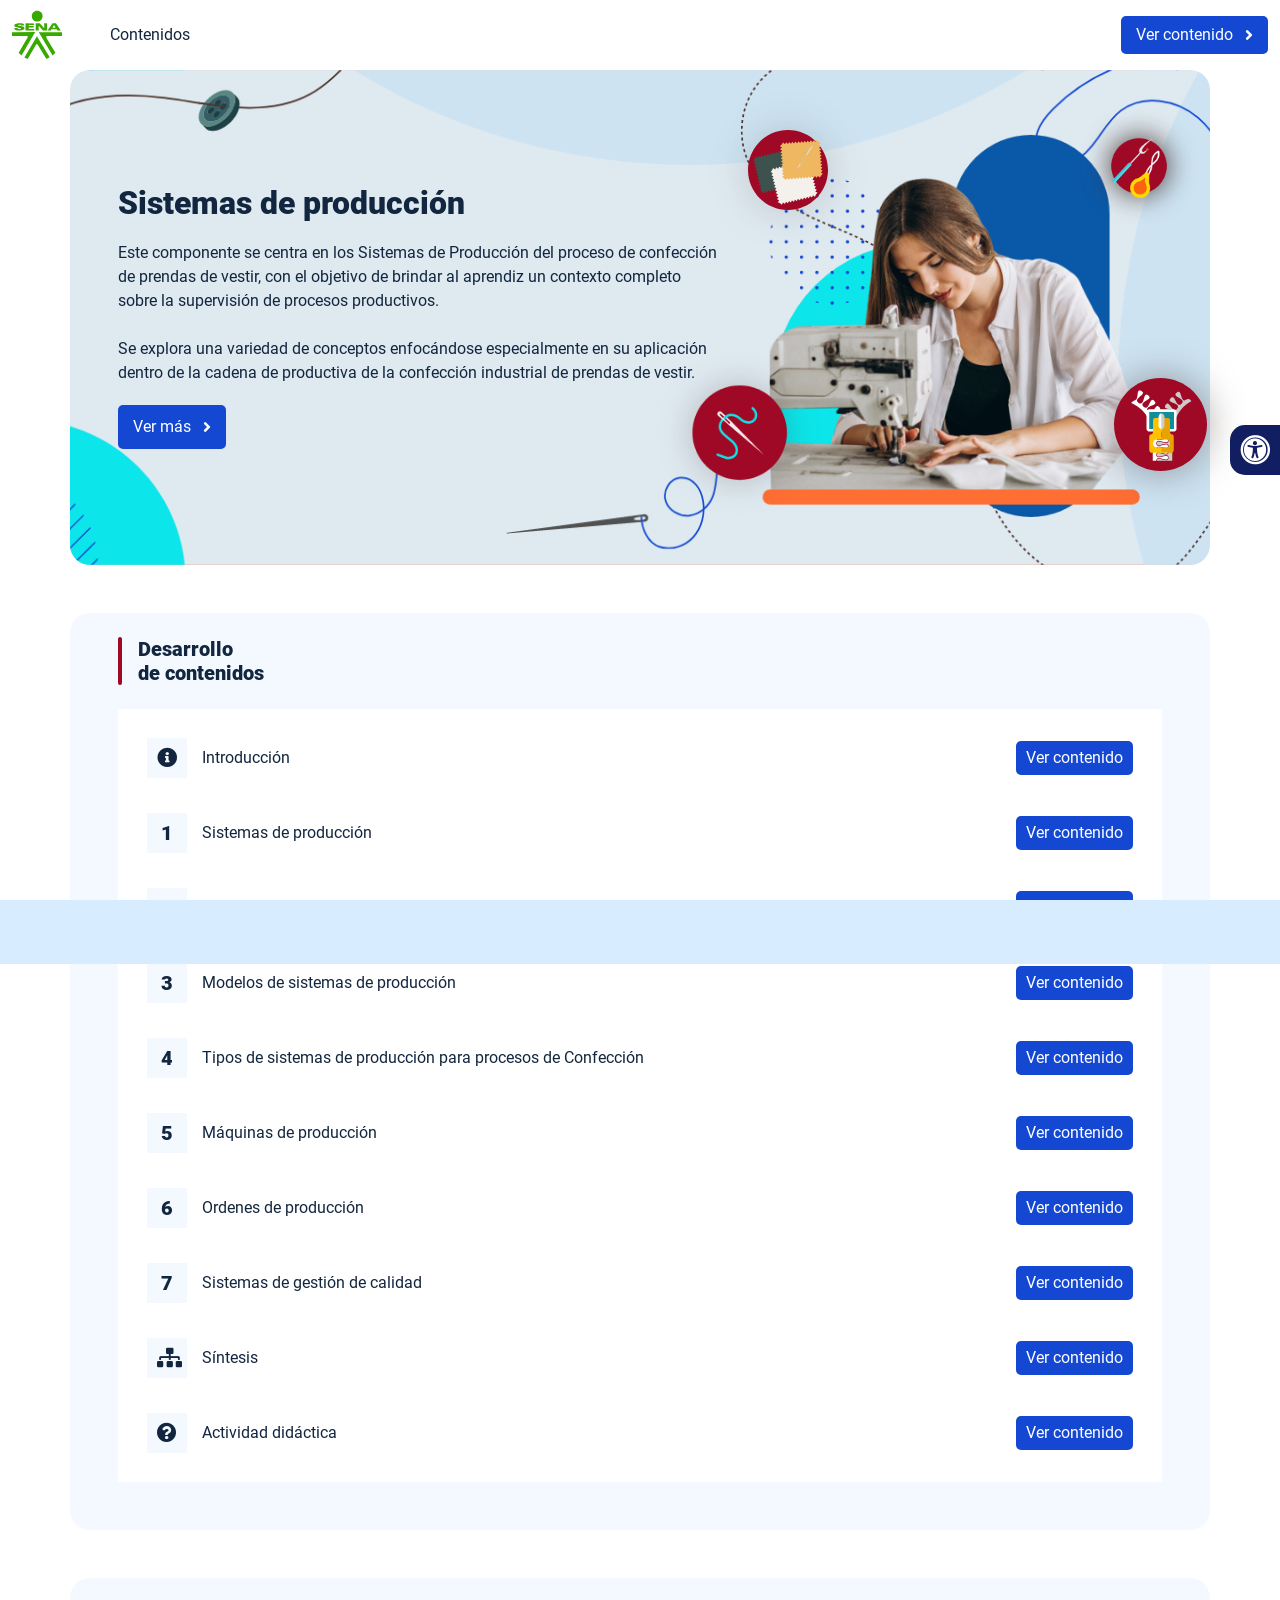
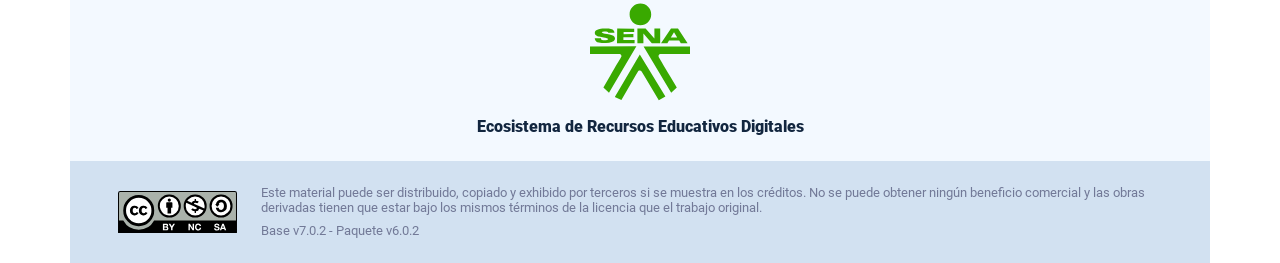
<file: index.html>
<!DOCTYPE html><html lang=""><head><meta charset="utf-8"><meta http-equiv="X-UA-Compatible" content="IE=edge"><meta name="viewport" content="width=device-width,initial-scale=1"><link rel="icon" href="favicon.ico"><title>Sistemas de producción</title><link href="css/chunk-110f1f0b.52141945.css" rel="prefetch"><link href="css/chunk-179248a2.52141945.css" rel="prefetch"><link href="css/chunk-2a9fce91.52141945.css" rel="prefetch"><link href="css/chunk-515a8379.895b70e2.css" rel="prefetch"><link href="css/chunk-59974754.e4a642db.css" rel="prefetch"><link href="css/chunk-5d1ce150.52141945.css" rel="prefetch"><link href="css/chunk-60cbc06b.09438581.css" rel="prefetch"><link href="css/chunk-623f2040.52141945.css" rel="prefetch"><link href="css/chunk-6a43ec24.52141945.css" rel="prefetch"><link href="css/chunk-6e1e538a.3ba0a060.css" rel="prefetch"><link href="css/chunk-6e613899.52141945.css" rel="prefetch"><link href="css/chunk-766a929b.14bc26b9.css" rel="prefetch"><link href="css/chunk-7794bb60.52141945.css" rel="prefetch"><link href="css/comple.9d98fb64.css" rel="prefetch"><link href="css/creditos.51dcd365.css" rel="prefetch"><link href="css/glosario.e3b30e85.css" rel="prefetch"><link href="css/referencias.209f54ba.css" rel="prefetch"><link href="js/actividad.fa2b001c.js" rel="prefetch"><link href="js/chunk-0206bfa0.07568340.js" rel="prefetch"><link href="js/chunk-110f1f0b.b3ca5bde.js" rel="prefetch"><link href="js/chunk-13a6037e.76de014b.js" rel="prefetch"><link href="js/chunk-179248a2.58bf15dd.js" rel="prefetch"><link href="js/chunk-18f95272.d8aa01d6.js" rel="prefetch"><link href="js/chunk-2a9fce91.ccca2fc5.js" rel="prefetch"><link href="js/chunk-2c06842c.9e83361e.js" rel="prefetch"><link href="js/chunk-2d0c5615.3a27d738.js" rel="prefetch"><link href="js/chunk-2d0e96ec.7c4f31cc.js" rel="prefetch"><link href="js/chunk-2d208d90.3e9c37ca.js" rel="prefetch"><link href="js/chunk-2d21d0e2.6ab38d0a.js" rel="prefetch"><link href="js/chunk-2d22c123.559068a4.js" rel="prefetch"><link href="js/chunk-2e80bb9a.a64b3c9e.js" rel="prefetch"><link href="js/chunk-319206de.f991ba0a.js" rel="prefetch"><link href="js/chunk-36769079.268f2587.js" rel="prefetch"><link href="js/chunk-4cdd78c0.d9084f19.js" rel="prefetch"><link href="js/chunk-515a8379.2f8c8e6c.js" rel="prefetch"><link href="js/chunk-53ccb27e.299bb804.js" rel="prefetch"><link href="js/chunk-55d286b8.8a668113.js" rel="prefetch"><link href="js/chunk-59974754.b45b4b84.js" rel="prefetch"><link href="js/chunk-5d1ce150.82ef8f19.js" rel="prefetch"><link href="js/chunk-60cbc06b.511f5882.js" rel="prefetch"><link href="js/chunk-623f2040.b908b4d0.js" rel="prefetch"><link href="js/chunk-659152b8.aa99b4d0.js" rel="prefetch"><link href="js/chunk-6a43ec24.0f97d78b.js" rel="prefetch"><link href="js/chunk-6e1e538a.a347597a.js" rel="prefetch"><link href="js/chunk-6e613899.5d675f0d.js" rel="prefetch"><link href="js/chunk-766a929b.ac7ef60c.js" rel="prefetch"><link href="js/chunk-7794bb60.43a19095.js" rel="prefetch"><link href="js/chunk-c796899c.ae629ff8.js" rel="prefetch"><link href="js/chunk-e8a7823a.14338810.js" rel="prefetch"><link href="js/chunk-fde47172.25a36cb1.js" rel="prefetch"><link href="js/comple.06ece780.js" rel="prefetch"><link href="js/creditos.e4af5bb2.js" rel="prefetch"><link href="js/glosario.9b9c9fab.js" rel="prefetch"><link href="js/intro.4ac54ec7.js" rel="prefetch"><link href="js/referencias.e80854a6.js" rel="prefetch"><link href="js/sintesis.0a2ac16f.js" rel="prefetch"><link href="js/tema1.a0757b51.js" rel="prefetch"><link href="js/tema2.f726c46c.js" rel="prefetch"><link href="js/tema3.055d173b.js" rel="prefetch"><link href="js/tema4.a3623e44.js" rel="prefetch"><link href="js/tema5.6cf38ff6.js" rel="prefetch"><link href="js/tema6.f98518e2.js" rel="prefetch"><link href="js/tema7.e98b6a8d.js" rel="prefetch"><link href="css/app.8fd85bae.css" rel="preload" as="style"><link href="css/chunk-vendors.44d6acd8.css" rel="preload" as="style"><link href="js/app.7ac6b49f.js" rel="preload" as="script"><link href="js/chunk-vendors.67a3ca7f.js" rel="preload" as="script"><link href="css/chunk-vendors.44d6acd8.css" rel="stylesheet"><link href="css/app.8fd85bae.css" rel="stylesheet"></head><body><noscript><strong>We're sorry but Sistemas de producción doesn't work properly without JavaScript enabled. Please enable it to continue.</strong></noscript><div id="app"></div><script src="js/chunk-vendors.67a3ca7f.js"></script><script src="js/app.7ac6b49f.js"></script></body></html>
</file>
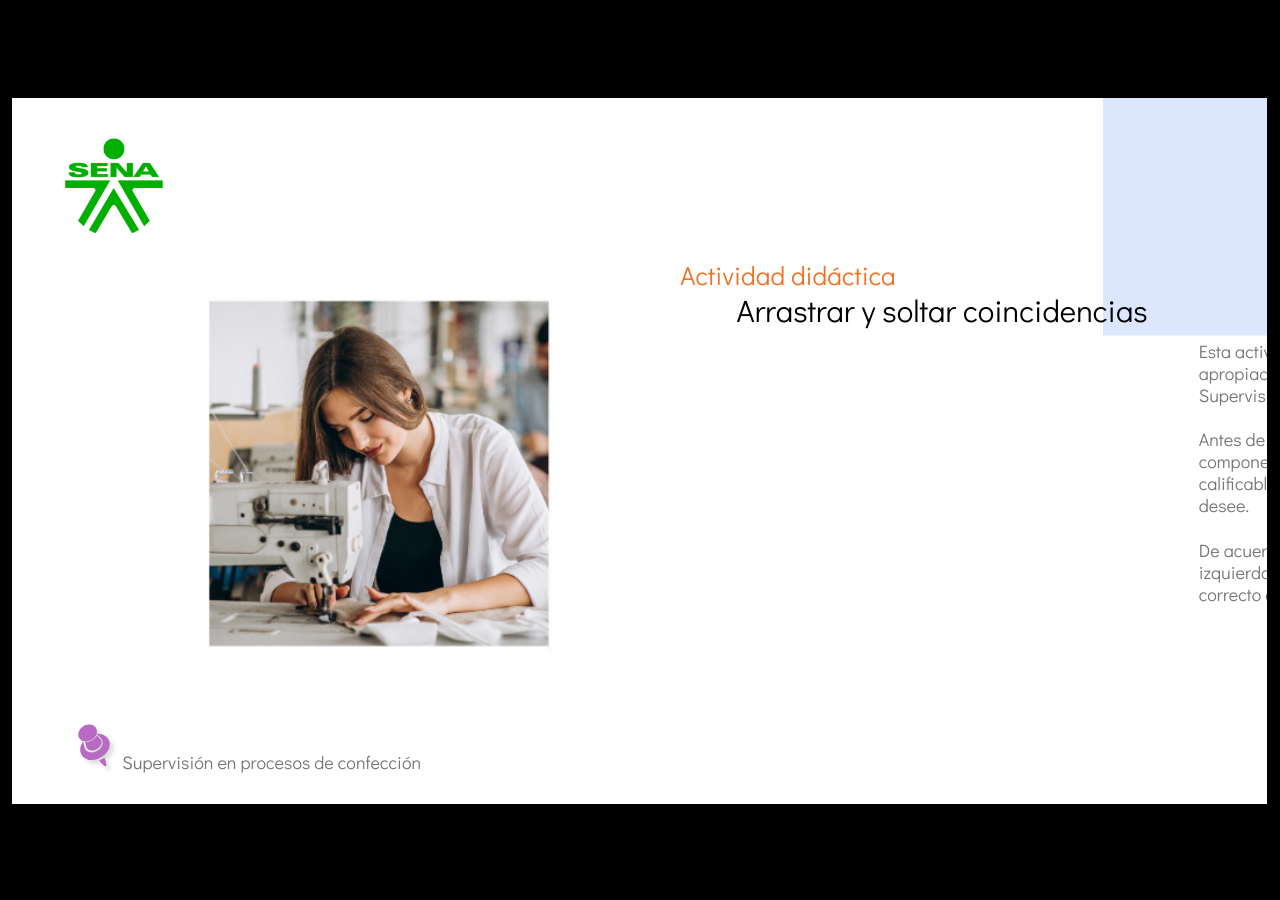
<file: actividades/index.html>
﻿<!doctype html>
<html lang="es">
<head>
  <meta charset="utf-8">
  <!-- Creado con Storyline 360 - http://www.articulate.com  -->
  <!-- version: 3.78.30680.0 -->
  <title>Actividad did&#225;ctica</title>
  <meta http-equiv="x-ua-compatible" content="IE=edge"/>
  <meta name="viewport" content="width=device-width,initial-scale=1,user-scalable=no,shrink-to-fit=no,minimal-ui"/>
  <meta name="apple-mobile-web-app-capable" content="yes"/>
  <style>
    html, body { height: 100%; padding: 0; margin: 0 }
    #app { height: 100%; width: 100%; }
  </style>

  <script>
    window.DS = {};
    window.globals = {
      DATA_PATH_BASE: '',
      HAS_FRAME: true,
      HAS_SLIDE: true,

      lmsPresent: false,
      tinCanPresent: false,
      cmi5Present: false,
      aoSupport: false,
      scale: 'show all',
      captureRc: false,
      browserSize: 'optimal',
      bgColor: '#000000',
      features: 'AccessibleVideo,BgAudioBlip,ConnectionMessages,DropIn1,DropIn2,DropIn3,FullScreenToggle,LayerPresentAsDialog,MultipleQuizTracking,PlayerSpeedControl,StreamingVideo,UpdatedThemeEditor,UseAudioElement,VideoSync',
      themeName: 'classic',
      preloaderColor: '#FFFFFF',
      suppressAnalytics: false,
      productChannel: 'stable',
      publishSource: 'storyline',
      aid: 'aid|5304b41d-7af7-4125-b8d1-83eb222823e2',
      cid: 'f3536a6d-5872-4a82-8f5c-3dd19a65b731',
      playerVersion: '3.78.30680.0',
      publishTimestamp: '2023-12-11T15:03:42.0733569Z',
      maxIosVideoElements: 10,
      connectionSettings: { mode: 'disabled' },

      
      parseParams: function(qs) {
        if (window.globals.parsedParams != null) {
          return window.globals.parsedParams;
        }
        qs = (qs || window.location.search.substr(1)).split('+').join(' ');
        var params = {},
            tokens,
            re = /[?&]?([^=]+)=([^&]*)/g;

        while (tokens = re.exec(qs)) {
          params[decodeURIComponent(tokens[1]).trim()] =
            decodeURIComponent(tokens[2]).trim();
        }
        window.globals.parsedParams = params;
        return params;
      }

    };
  </script>
  <script>
    var isIe11 = ('ActiveXObject' in window || window.MSBlobBuilder != null)
      && window.msCrypto != null && !window.ActiveXObject;
    if (isIe11) {
      window.globals.unsupportedBrowser = true;
      document.write(atob('[base64]'));
    }
  </script>
  
  <script>window.THREE = { };</script>
  
</head>
<body style="background: #000000" class="cs-HTML theme-classic">
  <!-- 360 -->
  <script>!function(){var e,i=/iPhone/i,o=/iPod/i,n=/iPad/i,t=/\biOS-universal(?:.+)Mac\b/i,r=/\bAndroid(?:.+)Mobile\b/i,a=/Android/i,d=/(?:SD4930UR|\bSilk(?:.+)Mobile\b)/i,p=/Silk/i,l=/Windows Phone/i,u=/\bWindows(?:.+)ARM\b/i,b=/BlackBerry/i,s=/BB10/i,c=/Opera Mini/i,f=/\b(CriOS|Chrome)(?:.+)Mobile/i,h=/Mobile(?:.+)Firefox\b/i,v=function(e){return void 0!==e&&"MacIntel"===e.platform&&"number"==typeof e.maxTouchPoints&&e.maxTouchPoints>1&&"undefined"==typeof MSStream};e=function(e){var m={userAgent:"",platform:"",maxTouchPoints:0};e||"undefined"==typeof navigator?"string"==typeof e?m.userAgent=e:e&&e.userAgent&&(m={userAgent:e.userAgent,platform:e.platform,maxTouchPoints:e.maxTouchPoints||0}):m={userAgent:navigator.userAgent,platform:navigator.platform,maxTouchPoints:navigator.maxTouchPoints||0};var g=m.userAgent,y=g.split("[FBAN");void 0!==y[1]&&(g=y[0]),void 0!==(y=g.split("Twitter"))[1]&&(g=y[0]);var A=function(e){return function(i){return i.test(e)}}(g),w={apple:{phone:A(i)&&!A(l),ipod:A(o),tablet:!A(i)&&(A(n)||v(m))&&!A(l),universal:A(t),device:(A(i)||A(o)||A(n)||A(t)||v(m))&&!A(l)},amazon:{phone:A(d),tablet:!A(d)&&A(p),device:A(d)||A(p)},android:{phone:!A(l)&&A(d)||!A(l)&&A(r),tablet:!A(l)&&!A(d)&&!A(r)&&(A(p)||A(a)),device:!A(l)&&(A(d)||A(p)||A(r)||A(a))||A(/\bokhttp\b/i)},windows:{phone:A(l),tablet:A(u),device:A(l)||A(u)},other:{blackberry:A(b),blackberry10:A(s),opera:A(c),firefox:A(h),chrome:A(f),device:A(b)||A(s)||A(c)||A(h)||A(f)},any:!1,phone:!1,tablet:!1};return w.any=w.apple.device||w.android.device||w.windows.device||w.other.device,w.phone=w.apple.phone||w.android.phone||w.windows.phone,w.tablet=w.apple.tablet||w.android.tablet||w.windows.tablet,w}(),"object"==typeof exports&&"undefined"!=typeof module?module.exports=e:"function"==typeof define&&define.amd?define((function(){return e})):this.isMobile=e}();
    window.isMobile.apple.tablet = window.isMobile.apple.tablet ||
      (navigator.platform === 'MacIntel' && navigator.maxTouchPoints > 1);
    window.isMobile.apple.device = window.isMobile.apple.device || window.isMobile.apple.tablet;
    window.isMobile.tablet = window.isMobile.tablet || window.isMobile.apple.tablet;
    window.isMobile.any = window.isMobile.any || window.isMobile.apple.tablet;
  </script>

  <div id="focus-sink" tabindex="-1"></div>

  <div id="preso"></div>
  <script>
    (function() {

      var classTypes = [ 'desktop', 'mobile', 'phone', 'tablet' ];

      var addDeviceClasses = function(prefix, testObj) {
        var curr, i;
        for (i = 0; i < classTypes.length; i++) {
          curr = classTypes[i];
          if (testObj[curr]) {
            document.body.classList.add(prefix + curr);
          }
        }
      };

      var params = window.globals.parseParams(),
          isDevicePreview = params.devicepreview === '1',
          isPhoneOverride = params.deviceType === 'phone' || (isDevicePreview && params.phone == '1'),
          isTabletOverride = (params.deviceType === 'tablet' || isDevicePreview) && !isPhoneOverride,
          isMobileOverride = isPhoneOverride || isTabletOverride;

      var deviceView = {
        desktop: !window.isMobile.any && !isMobileOverride,
        mobile: window.isMobile.any || isMobileOverride,
        phone: isPhoneOverride || (window.isMobile.phone && !isTabletOverride),
        tablet: isTabletOverride || window.isMobile.tablet
      };

      window.globals.deviceView = deviceView;
      window.isMobile.desktop = !window.isMobile.any;
      window.isMobile.mobile = window.isMobile.any;

      addDeviceClasses('view-', deviceView);

    })();
  </script>
  
  <script src='story_content/user.js' type=text/javascript></script>
  <div class="slide-loader"></div>

  <script>
    if (window.globals.deviceView.isMobile) { var doc = document, loader = doc.body.querySelector('.slide-loader'); [ 1, 2, 3 ].forEach(function(n) { var d = doc.createElement('div'); d.style.backgroundColor = window.globals.preloaderColor; d.classList.add('mobile-loader-dot'); d.classList.add('dot' + n); loader.appendChild(d); }); }
  </script>

  <div class="mobile-load-title-overlay" style="display: none">
    <div class="mobile-load-title">Actividad did&#225;ctica</div>
  </div>

  <div class="mobile-chrome-warning"></div>

  
<style>
  .warn-connection-dialog {
    display: none;
    background: transparent;
    pointer-events: none;
    position: fixed;
    left: 0;
    top: 0;
    width: 100%;
    height: 100%;
    z-index: 999;
  }

  .warn-connection-content {
    border-radius: 4px;
    background: white;
    border: 1px solid #E7E7E7;
    color: #333333;
    box-shadow: 0 2px 4px rgba(0, 0, 0, 0.25);
    transition: all 150ms ease-out;
    position: absolute;
    white-space: nowrap;
  }

  .view-phone.is-landscape .warn-connection-content {
    left: 23px;
    bottom: 23px;
  }

  .view-tablet.is-landscape .warn-connection-content {
    left: 50%;
    top: 20px;
    transform: translateX(-50%);
  }

  .is-portrait .warn-connection-content {
    transform: translate(-50%, calc(-100% - 15px));
  }

  .warn-connection-content p {
    display: inline-block;
    margin: 0 8px 0 0;
    line-height: 33px;
    font-size: 11px;
  }

  .warn-connection-content svg {
    position: relative;
    vertical-align: middle;
    margin: 0 2px 2px 8px;
  }

  .view-desktop .warn-connection-content {
    left: 1.5em;
    bottom: 1.5em;
  }

  .view-desktop .warn-connection-content p {
    font-size: 1.1em;
  }

  .is-offline .warn-connection-dialog {
    display: block;
  }

  .is-offline .cs-panel * {
    pointer-events: none !important;
  }

  .is-offline .cs-panel {
    pointer-events: all !important;
  }

  .is-offline #nav-controls * {
    pointer-events: none !important;
  }

  .is-offline #nav-controls {
    pointer-events: all !important;
  }
</style>

<div class="warn-connection-dialog">
  <div class="warn-connection-content">
    <svg width="17" height="15" viewBox="0 0 17 15" xmlns="http://www.w3.org/2000/svg">
      <path fill="#8F0000" stroke="white" d="M16.07,12.98 L15.88,12.23 L9.51,1.21 C8.97,0.26,7.6,0.26,7.06,1.21 L0.69,12.23 C0.15,13.16,0.81,14.36,1.91,14.36 H14.65 C15.47,14.36,16.05,13.7,16.07,12.98 Z"/>
      <path fill="white" stroke="white" d="M8.58,5.5 C8.35,5.28,8.5,5.35,8.21,5.32 C8.09,5.35,7.97,5.49,7.96,5.67 C7.97,5.79,7.98,5.92,7.98,6.04 L7.98,6.04 C7.99,6.17,8,6.31,8.01,6.43 L8.01,6.44 C8.03,6.92,8.06,7.41,8.09,7.9 L8.09,7.9 C8.12,8.39,8.14,8.88,8.17,9.37 C8.17,9.39,8.18,9.42,8.2,9.44 C8.23,9.46,8.25,9.47,8.28,9.47 C8.31,9.47,8.34,9.46,8.35,9.44 C8.37,9.43,8.38,9.4,8.39,9.35 L8.39,9.34 C8.39,9.24,8.4,9.15,8.4,9.05 L8.4,9.05 C8.41,8.96,8.41,8.86,8.42,8.75 C8.43,8.44,8.45,8.12,8.47,7.81 L8.47,7.81 C8.49,7.49,8.51,7.18,8.53,6.87 C8.55,6.46,8.56,6.05,8.59,5.64 L8.6,5.62 C8.6,5.57,8.59,5.53,8.58,5.5 L8.21,5.32 Z"/>
      <circle fill="white" stroke="white" cx="8.3" cy="11.35" r="0.3"/>
    </svg>
    <p>You are offline. Trying to reconnect...</p>
  </div>
</div>

<script>
  (function() {
    window.DS.connection = {
      warningShown: false,
      assets: {},
      loadingAssetGroup: false,
      retryDelay: 500
    };

    var connectionSettings = window.globals.connectionSettings || {};

    // The `window.globals.features` variable must be set in `webpack.dev.config` when testing locally - it is not enough
    // to have it in the data - but it must be set there as well.
    var useConnectionMessages = window.AbortController != null &&
      window.location.protocol != 'file:' &&
      window.globals.features.indexOf('ConnectionMessages') != -1 &&
      connectionSettings.mode === 'normal';

    window.DS.connection.useConnectionMessages = useConnectionMessages

    var assetCount = 0;
    var checkLoadedId;


    if (useConnectionMessages && connectionSettings != null) {
      var contentEl = document.querySelector('.warn-connection-content');
      var messageEl = contentEl.querySelector('p')

      if (connectionSettings.useDarkTheme) {
        contentEl.style.borderColor = '#BABBBA';
        contentEl.style.backgroundColor = '#282828';
        contentEl.style.color = '#FFFFFF';
      }

      if (connectionSettings.message != null) {
        messageEl.textContent = window.decodeURIComponent(connectionSettings.message);
      }
    }

    function checkAssetsReady() {
      for (var i in DS.connection.assets) {
        if (!DS.connection.assets[i].success) {
          return false;
        }
      }
      return true;
    }

    function stopAssetGroup() {
      if (!useConnectionMessages) { return; }

      assetCount = 0;

      DS.connection.oldAssetGroup = DS.connection.assets;
      DS.connection.assets = {};
      DS.connection.loadingAssetGroup = false;
      clearInterval(checkLoadedId);
    }

    function startAssetGroup() {
      if (!useConnectionMessages) { return; }
      var ticks = 0;
      clearInterval(checkLoadedId);
      checkLoadedId = setInterval(function() {
        var loaded = 0;
        if (assetCount === 0 && loaded === 0) {
          clearInterval(checkLoadedId);
          return;
        }

        for (var i in DS.connection.assets) {
          if (DS.connection.assets[i].success) {
            loaded++;
          }
        }

        if (assetCount === loaded && checkAssetsReady()) {
          for (var i in DS.connection.assets) {
            if (DS.connection.assets[i].action) {
              DS.connection.assets[i].action();
            }
          }
          hideWarning();
          stopAssetGroup();
        }
      }, 100)
    }

    function requiredAsset(url, action, retry, type) {
      if (!useConnectionMessages) { return; }
      if (DS.connection.assets[url]) { return; }

      DS.connection.assets[url] = {
        success: false, action: action, retry: retry, type: type
      };
      assetCount = Object.keys(DS.connection.assets).length;
      if (!DS.connection.loadingAssetGroup) {
        startAssetGroup();
      }
      DS.connection.loadingAssetGroup = true;
    }

    function assetLoaded(url) {
      if (!useConnectionMessages) { return; }
      if (DS.connection.assets[url]) {
        DS.connection.assets[url].success = true;
      }
    }

    function assetFailed(url) {
      if (!useConnectionMessages) { return; }
      if (!DS.connection.assets[url]) {
        if (/\.js$/.test(url) && url.indexOf('transcripts') === -1) {
          setTimeout(function() {
            if (DS.connection.lastSlideLoaded != null) {
              DS.connection.lastSlideLoaded();
            }
          }, DS.connection.retryDelay);
        }
        return;
      }
      if (!DS.connection.warningShown) { showWarning(); }
      if (DS.connection.assets[url].retry) {
        setTimeout(function() {
          if (!DS.connection.assets[url].success) {
            DS.connection.assets[url].retry()
          }
        }, DS.connection.retryDelay);
      }
    }

    function hideWarning() {
      document.body.classList.remove('is-offline');
      DS.connection.warningShown = false;
    }
    DS.connection.hideWarning = hideWarning

    function showWarning(btn) {
      document.body.classList.add('is-offline')
      DS.connection.warningShown = true;
      updateWarningPosition();
    }

    function updateWarningPosition() {
      if (!DS.connection.warningShown) {
        return;
      }

      var isPortrait = document.body.classList.contains('is-portrait');
      var warningEl = document.querySelector('.warn-connection-content');

      if (isPortrait) {
        var slide = document.querySelector('.primary-slide');
        var slideRect = slide.getBoundingClientRect();

        warningEl.style.top = `${slideRect.top}px`
        warningEl.style.left = `${slideRect.left + slideRect.width / 2}px`
      } else {
        warningEl.style.top = null;
        warningEl.style.left = null;
      }

      window.requestAnimationFrame(updateWarningPosition);
    }

    // these will all be noops if the feature flag isn't set in
    // the data and `window.globals.features`
    DS.connection.requiredAsset = requiredAsset;
    DS.connection.assetLoaded = assetLoaded;
    DS.connection.assetFailed = assetFailed;
    DS.connection.stopAssetGroup = stopAssetGroup;
    DS.connection.startAssetGroup = startAssetGroup;
  })();
</script>


  <script>
    
    if (window.autoSpider && window.vInterfaceObject) {
      document.querySelector('.mobile-load-title-overlay').style.display = 'none';
    }
  </script>

  

  <link rel="stylesheet" href="html5/data/css/output.min.css" data-noprefix/>
</body>
<script src="html5/lib/scripts/bootstrapper.min.js"></script>
</html>
</file>
<file: css/chunk-110f1f0b.52141945.css>
.actividad[data-v-c4e6906c]{background-color:#f2f2f2}.horizontal-scroll__wrapper[data-v-c4e6906c]{overflow:hidden}.horizontal-scroll[data-v-c4e6906c]{display:flex;transition:transform .5s ease-in-out;align-items:center;flex-wrap:nowrap}.horizontal-scroll[data-v-c4e6906c]:not(.row){width:100%}.horizontal-scroll--item-fw[data-v-c4e6906c]>div{flex-grow:0;flex-shrink:0;width:100%;margin:0!important}
</file>
<file: css/chunk-179248a2.52141945.css>
.actividad[data-v-c4e6906c]{background-color:#f2f2f2}.horizontal-scroll__wrapper[data-v-c4e6906c]{overflow:hidden}.horizontal-scroll[data-v-c4e6906c]{display:flex;transition:transform .5s ease-in-out;align-items:center;flex-wrap:nowrap}.horizontal-scroll[data-v-c4e6906c]:not(.row){width:100%}.horizontal-scroll--item-fw[data-v-c4e6906c]>div{flex-grow:0;flex-shrink:0;width:100%;margin:0!important}
</file>
<file: css/chunk-2a9fce91.52141945.css>
.actividad[data-v-c4e6906c]{background-color:#f2f2f2}.horizontal-scroll__wrapper[data-v-c4e6906c]{overflow:hidden}.horizontal-scroll[data-v-c4e6906c]{display:flex;transition:transform .5s ease-in-out;align-items:center;flex-wrap:nowrap}.horizontal-scroll[data-v-c4e6906c]:not(.row){width:100%}.horizontal-scroll--item-fw[data-v-c4e6906c]>div{flex-grow:0;flex-shrink:0;width:100%;margin:0!important}
</file>
<file: css/chunk-515a8379.895b70e2.css>
.actividad{background-color:#f2f2f2}.banner-interno{position:relative}.banner-interno__fondo{position:absolute;top:0;bottom:-50px;left:0;right:0;background-color:#ff6e33;background-size:cover;background-position:50%}.banner-interno__titulo{display:flex;align-items:center}.banner-interno__titulo__icono{display:block;width:32px;height:32px;border-radius:50%;background-color:#12263f;position:relative}.banner-interno__titulo__icono i{color:#ff6e33;position:absolute;left:50%;top:50%;transform:translate(-50%,-50%)}.banner-interno__titulo h1,.banner-interno__titulo h2,.banner-interno__titulo h3,.banner-interno__titulo h4,.banner-interno__titulo h5,.banner-interno__titulo h6{color:#12263f;line-height:1.1em}
</file>
<file: css/chunk-59974754.e4a642db.css>
.actividad{background-color:#f2f2f2}.aside-menu{position:fixed;top:70px;min-height:calc(100vh - 70px);max-height:calc(100vh - 70px);background-color:#f3f9ff;transition:flex .5s ease-in-out,width .5s ease-in-out;overflow-x:hidden;z-index:100001;width:300px}.aside-menu__black-background{position:fixed;inset:0;top:70px;background:rgba(0,0,0,.8);cursor:pointer}.aside-menu a{color:#111e61}.aside-menu__content{width:300px;display:flex;flex-direction:column;justify-content:space-between;min-height:calc(100vh - 70px);max-height:calc(100vh - 70px);border-right:1px solid #d8ecff;position:absolute;background:#fff}@media (max-height:800px){.aside-menu__content{min-height:800px;max-height:800px;overflow-y:auto}}.aside-menu__header{padding:10px;text-align:center;background-color:#d8ecff}.aside-menu__header h4{margin:0}.aside-menu__menu{overflow-y:auto;flex-grow:1;list-style:none;padding-left:0;margin-bottom:0}.aside-menu__menu__item--active .aside-menu__menu__item__lnk,.aside-menu__menu__item--active .aside-menu__sec-menu__item__lnk{background-color:#d8ecff;font-weight:700}.aside-menu__menu__item--sub-menu:hover,.aside-menu__menu__item:hover,.aside-menu__sec-menu__item:hover{background-color:#d8ecff}.aside-menu__menu__item--sub-menu{padding-left:10px}.aside-menu__menu__item--sub-menu--active .aside-menu__menu__item__lnk,.aside-menu__menu__item--sub-menu--active .aside-menu__sec-menu__item__lnk{background-color:#d8ecff;font-weight:700;position:relative}.aside-menu__menu__item--sub-menu--active .aside-menu__menu__item__lnk:before,.aside-menu__menu__item--sub-menu--active .aside-menu__sec-menu__item__lnk:before{content:"";display:block;position:absolute;left:0;bottom:0;top:0;width:4px;border-radius:2px;background-color:#9f0925}.aside-menu__menu__item__lnk,.aside-menu__sec-menu__item__lnk{display:flex;align-items:center;padding:10px 15px;line-height:1.1em}.aside-menu__menu__item__lnk i,.aside-menu__menu__item__lnk span,.aside-menu__sec-menu__item__lnk i,.aside-menu__sec-menu__item__lnk span{margin-right:10px}.aside-menu__menu__item__lnk i:last-child,.aside-menu__menu__item__lnk span:last-child,.aside-menu__sec-menu__item__lnk i:last-child,.aside-menu__sec-menu__item__lnk span:last-child{margin-right:0}.aside-menu__sec-menu{background-color:#d8ecff;padding:10px 0;flex-shrink:0;margin-bottom:0}.aside-menu__sec-menu__item{padding:10px 15px}.aside-menu__sec-menu__item__lnk{padding:0;border-radius:1em}.aside-menu__sec-menu__item__lnk i{display:block;width:2em;height:2em;padding:.5em 0;text-align:center;background-color:#fff;border-radius:50%}.aside-menu__sec-menu__item__lnk:hover{background-color:#fff}@media (max-width:576px){.aside-menu__sec-menu{padding-bottom:110px}}.main-menu-enter-active{animation:main-menu-open-animation .3s}.main-menu-enter-active .aside-menu__black-background{animation:main-menu-background-animation .3s}.main-menu-leave-active{animation:main-menu-open-animation .3s reverse}.main-menu-leave-active .aside-menu__black-background{animation:main-menu-background-animation .3s reverse}@keyframes main-menu-open-animation{0%{width:0}to{width:300px}}@keyframes main-menu-background-animation{0%{opacity:0}to{opacity:1}}
</file>
<file: css/chunk-5d1ce150.52141945.css>
.actividad[data-v-c4e6906c]{background-color:#f2f2f2}.horizontal-scroll__wrapper[data-v-c4e6906c]{overflow:hidden}.horizontal-scroll[data-v-c4e6906c]{display:flex;transition:transform .5s ease-in-out;align-items:center;flex-wrap:nowrap}.horizontal-scroll[data-v-c4e6906c]:not(.row){width:100%}.horizontal-scroll--item-fw[data-v-c4e6906c]>div{flex-grow:0;flex-shrink:0;width:100%;margin:0!important}
</file>
<file: css/chunk-60cbc06b.09438581.css>
.actividad[data-v-7e5a4120]{background-color:#f2f2f2}.header[data-v-7e5a4120]{position:sticky;top:0;padding-top:10px;padding-bottom:10px;background-color:#fff;z-index:10010;line-height:1.1em}.header__logo[data-v-7e5a4120]{width:50px}@media (max-width:576px){.header__componente-formativo[data-v-7e5a4120]{font-size:.8em}}.header__menu[data-v-7e5a4120]{cursor:pointer}.header__menu span[data-v-7e5a4120]{font-size:.7em;display:block;line-height:1em;text-align:center;color:#111e61}.header__menu__btn[data-v-7e5a4120]{width:30px;height:30px;position:relative;margin-bottom:4px}.header__menu__btn .line-1[data-v-7e5a4120],.header__menu__btn .line-2[data-v-7e5a4120],.header__menu__btn .line-3[data-v-7e5a4120]{height:4px;width:30px;background-color:#111e61;transform-origin:center center;position:absolute;left:0;border-radius:2px}.header__menu__btn .line-1[data-v-7e5a4120]{top:4px;animation:line-1-inactive-data-v-7e5a4120 .5s ease-in-out forwards}.header__menu__btn .line-2[data-v-7e5a4120]{top:13px;animation:line-2-inactive-data-v-7e5a4120 .5s ease-in-out forwards}.header__menu__btn .line-3[data-v-7e5a4120]{top:22px;animation:line-3-inactive-data-v-7e5a4120 .5s ease-in-out forwards}.header__menu__btn[data-v-7e5a4120]:hover{cursor:pointer}.header__menu__btn--open .line-1[data-v-7e5a4120]{animation:line-1-active-data-v-7e5a4120 .5s ease-in-out forwards}.header__menu__btn--open .line-2[data-v-7e5a4120]{animation:line-2-active-data-v-7e5a4120 .5s ease-in-out forwards}.header__menu__btn--open .line-3[data-v-7e5a4120]{animation:line-3-active-data-v-7e5a4120 .5s ease-in-out forwards}@keyframes line-1-active-data-v-7e5a4120{0%{transform:translate(0) rotate(0)}50%{transform:translateY(9px) rotate(0)}to{transform:translateY(9px) rotate(45deg)}}@keyframes line-2-active-data-v-7e5a4120{0%{transform:scale(1)}to{transform:scale(0)}}@keyframes line-3-active-data-v-7e5a4120{0%{transform:translate(0) rotate(0)}50%{transform:translateY(-9px) rotate(0)}to{transform:translateY(-9px) rotate(-45deg)}}@keyframes line-1-inactive-data-v-7e5a4120{0%{transform:translateY(9px) rotate(45deg)}50%{transform:translateY(9px) rotate(0)}to{transform:translate(0) rotate(0)}}@keyframes line-2-inactive-data-v-7e5a4120{0%{transform:scale(0)}to{transform:scale(1)}}@keyframes line-3-inactive-data-v-7e5a4120{0%{transform:translateY(-9px) rotate(-45deg)}50%{transform:translateY(-9px) rotate(0)}to{transform:translate(0) rotate(0)}}
</file>
<file: css/chunk-623f2040.52141945.css>
.actividad[data-v-c4e6906c]{background-color:#f2f2f2}.horizontal-scroll__wrapper[data-v-c4e6906c]{overflow:hidden}.horizontal-scroll[data-v-c4e6906c]{display:flex;transition:transform .5s ease-in-out;align-items:center;flex-wrap:nowrap}.horizontal-scroll[data-v-c4e6906c]:not(.row){width:100%}.horizontal-scroll--item-fw[data-v-c4e6906c]>div{flex-grow:0;flex-shrink:0;width:100%;margin:0!important}
</file>
<file: css/chunk-6a43ec24.52141945.css>
.actividad[data-v-c4e6906c]{background-color:#f2f2f2}.horizontal-scroll__wrapper[data-v-c4e6906c]{overflow:hidden}.horizontal-scroll[data-v-c4e6906c]{display:flex;transition:transform .5s ease-in-out;align-items:center;flex-wrap:nowrap}.horizontal-scroll[data-v-c4e6906c]:not(.row){width:100%}.horizontal-scroll--item-fw[data-v-c4e6906c]>div{flex-grow:0;flex-shrink:0;width:100%;margin:0!important}
</file>
<file: css/chunk-6e1e538a.3ba0a060.css>
.actividad[data-v-4f6b7c58]{background-color:#f2f2f2}.accesibilidad[data-v-4f6b7c58]{position:fixed;right:0;top:50vh;height:50px;background-color:#111e61;border-top-left-radius:15px;border-bottom-left-radius:15px;transform:translateY(-50%) translateX(100%) translateX(-50px);overflow:hidden;transition:transform .3s ease-in-out,height .3s ease-in-out}.accesibilidad[data-v-4f6b7c58]:hover{transform:translateY(-50%) translateX(0);height:12.75rem}.accesibilidad [data-v-4f6b7c58]{color:#fff}.accesibilidad__menu__content .accesibilidad__menu__item[data-v-4f6b7c58]{cursor:pointer}.accesibilidad__menu__content .accesibilidad__menu__item[data-v-4f6b7c58]:hover{background-color:#273685}.accesibilidad__menu__content .accesibilidad__menu__item[data-v-4f6b7c58]:last-child{border:none}.accesibilidad__menu__item[data-v-4f6b7c58]{display:flex;align-items:center;padding:10px;border-bottom:1px solid #273685;line-height:1em;-moz-user-select:none;user-select:none}.accesibilidad__menu i[data-v-4f6b7c58]{font-size:30px;font-style:normal;margin-right:10px;line-height:1em}.accesibilidad__menu img[data-v-4f6b7c58]{width:30px;margin-right:10px}
</file>
<file: css/chunk-6e613899.52141945.css>
.actividad[data-v-c4e6906c]{background-color:#f2f2f2}.horizontal-scroll__wrapper[data-v-c4e6906c]{overflow:hidden}.horizontal-scroll[data-v-c4e6906c]{display:flex;transition:transform .5s ease-in-out;align-items:center;flex-wrap:nowrap}.horizontal-scroll[data-v-c4e6906c]:not(.row){width:100%}.horizontal-scroll--item-fw[data-v-c4e6906c]>div{flex-grow:0;flex-shrink:0;width:100%;margin:0!important}
</file>
<file: css/chunk-766a929b.14bc26b9.css>
.actividad{background-color:#f2f2f2}.barra-avance{display:flex;align-items:center;justify-content:space-between;position:fixed;bottom:0;left:0;width:100%;padding:10px;background-color:#d8ecff;transition:transform .5s ease-in-out;z-index:100000}.barra-avance__barra{margin:0 20px;flex:1;position:relative;max-width:800px}.barra-avance__barra--amarilla,.barra-avance__barra--blanca{height:4px}.barra-avance__barra--amarilla:after,.barra-avance__barra--amarilla:before,.barra-avance__barra--blanca:after,.barra-avance__barra--blanca:before{content:"";display:block;width:10px;height:10px;border-radius:50%;position:absolute;top:50%}.barra-avance__barra--amarilla:before,.barra-avance__barra--blanca:before{left:0;transform:translate(-50%,-50%)}.barra-avance__barra--amarilla:after,.barra-avance__barra--blanca:after{right:0;transform:translate(50%,-50%)}.barra-avance__barra--blanca{background-color:#fff}.barra-avance__barra--blanca:after,.barra-avance__barra--blanca:before{background-color:#fff}.barra-avance__barra--amarilla{position:absolute;width:100%;top:0;background-color:#1448d3}.barra-avance__barra--amarilla:after,.barra-avance__barra--amarilla:before{background-color:#1448d3}.barra-avance__boton--regresar{background-color:#b0c0d2}.barra-avance__boton--regresar span{color:#111e61!important}.barra-avance__boton--disable{opacity:0;pointer-events:none}.barra-avance--open{transform:translateY(0)}.barra-avance--close{transform:translateY(100%)}
</file>
<file: css/chunk-7794bb60.52141945.css>
.actividad[data-v-c4e6906c]{background-color:#f2f2f2}.horizontal-scroll__wrapper[data-v-c4e6906c]{overflow:hidden}.horizontal-scroll[data-v-c4e6906c]{display:flex;transition:transform .5s ease-in-out;align-items:center;flex-wrap:nowrap}.horizontal-scroll[data-v-c4e6906c]:not(.row){width:100%}.horizontal-scroll--item-fw[data-v-c4e6906c]>div{flex-grow:0;flex-shrink:0;width:100%;margin:0!important}
</file>
<file: css/comple.9d98fb64.css>
.banner-interno{position:relative}.banner-interno__fondo{position:absolute;top:0;bottom:-50px;left:0;right:0;background-color:#ff6e33;background-size:cover;background-position:50%}.banner-interno__titulo{display:flex;align-items:center}.banner-interno__titulo__icono{display:block;width:32px;height:32px;border-radius:50%;background-color:#12263f;position:relative}.banner-interno__titulo__icono i{color:#ff6e33;position:absolute;left:50%;top:50%;transform:translate(-50%,-50%)}.banner-interno__titulo h1,.banner-interno__titulo h2,.banner-interno__titulo h3,.banner-interno__titulo h4,.banner-interno__titulo h5,.banner-interno__titulo h6{color:#12263f;line-height:1.1em}.actividad{background-color:#f2f2f2}.complementario__enlaces{display:flex;justify-content:center;flex-wrap:wrap}.complementario__enlaces a{margin:0 5px}.complementario__btn{font-size:1.5em;line-height:1em}table{width:calc(100% - 1px);min-width:800px}table thead{background-color:#d8ecff}table thead th{border-color:#d8ecff}table td,table th{padding:25px 20px;text-align:center}
</file>
<file: css/creditos.51dcd365.css>
.banner-interno{position:relative}.banner-interno__fondo{position:absolute;top:0;bottom:-50px;left:0;right:0;background-color:#ff6e33;background-size:cover;background-position:50%}.banner-interno__titulo{display:flex;align-items:center}.banner-interno__titulo__icono{display:block;width:32px;height:32px;border-radius:50%;background-color:#12263f;position:relative}.banner-interno__titulo__icono i{color:#ff6e33;position:absolute;left:50%;top:50%;transform:translate(-50%,-50%)}.banner-interno__titulo h1,.banner-interno__titulo h2,.banner-interno__titulo h3,.banner-interno__titulo h4,.banner-interno__titulo h5,.banner-interno__titulo h6{color:#12263f;line-height:1.1em}.actividad{background-color:#f2f2f2}.creditos-vista .tarjeta.credito{background-color:#d2e1f1}.creditos{color:#727997;overflow-x:auto}.creditos__item{min-width:490px}.creditos p{line-height:1.3em;margin-bottom:0;color:#727997}.creditos__titulo{font-weight:700;background-color:#d2e1f1;padding:5px 10px;border-top-radius:5px;border-top-left-radius:5px;border-top-right-radius:5px}.creditos table td,.creditos table th{border-color:#d2e1f1}
</file>
<file: css/glosario.e3b30e85.css>
.banner-interno{position:relative}.banner-interno__fondo{position:absolute;top:0;bottom:-50px;left:0;right:0;background-color:#ff6e33;background-size:cover;background-position:50%}.banner-interno__titulo{display:flex;align-items:center}.banner-interno__titulo__icono{display:block;width:32px;height:32px;border-radius:50%;background-color:#12263f;position:relative}.banner-interno__titulo__icono i{color:#ff6e33;position:absolute;left:50%;top:50%;transform:translate(-50%,-50%)}.banner-interno__titulo h1,.banner-interno__titulo h2,.banner-interno__titulo h3,.banner-interno__titulo h4,.banner-interno__titulo h5,.banner-interno__titulo h6{color:#12263f;line-height:1.1em}.actividad{background-color:#f2f2f2}.glosario__letra-item{display:flex}.glosario__letra-item__texto{padding-top:5px}.glosario__letra-item__letra__icono{width:32px;height:32px;position:relative;line-height:1em;border-radius:50%;background-color:#d2e1f1}.glosario__letra-item__letra__icono span{position:absolute;left:50%;top:50%;transform:translate(-50%,-50%);font-size:1.1em;font-weight:900}
</file>
<file: css/referencias.209f54ba.css>
.banner-interno{position:relative}.banner-interno__fondo{position:absolute;top:0;bottom:-50px;left:0;right:0;background-color:#ff6e33;background-size:cover;background-position:50%}.banner-interno__titulo{display:flex;align-items:center}.banner-interno__titulo__icono{display:block;width:32px;height:32px;border-radius:50%;background-color:#12263f;position:relative}.banner-interno__titulo__icono i{color:#ff6e33;position:absolute;left:50%;top:50%;transform:translate(-50%,-50%)}.banner-interno__titulo h1,.banner-interno__titulo h2,.banner-interno__titulo h3,.banner-interno__titulo h4,.banner-interno__titulo h5,.banner-interno__titulo h6{color:#12263f;line-height:1.1em}.actividad{background-color:#f2f2f2}.referencias__item:last-child hr{display:none}.referencias__item a{color:#2196f3;text-decoration:underline;overflow-wrap:break-word}
</file>
<file: css/app.8fd85bae.css>
.actividad{background-color:#f2f2f2}*{box-sizing:inherit}:after,:before{box-sizing:inherit}html{height:100%;line-height:1.15;box-sizing:border-box;-webkit-font-smoothing:antialiased;-moz-osx-font-smoothing:grayscale;-webkit-text-size-adjust:100%;-ms-text-size-adjust:100%;text-rendering:optimizeLegibility}a,abbr,acronym,address,applet,article,aside,audio,b,big,blockquote,body,canvas,caption,center,cite,code,dd,del,details,dfn,div,dl,dt,em,embed,fieldset,figcaption,figure,footer,form,h1,h2,h3,h4,h5,h6,header,hgroup,html,i,iframe,img,ins,kbd,label,legend,li,mark,menu,nav,object,ol,output,p,pre,q,ruby,s,samp,section,small,span,strike,strong,sub,summary,sup,table,tbody,td,tfoot,th,thead,time,tr,tt,u,ul,var,video{margin:0;padding:0;border:0;outline:0;background:transparent;vertical-align:baseline}article,aside,details,figcaption,figure,footer,header,main,menu,nav,section,summary{display:block}[hidden],template{display:none}hr{box-sizing:content-box;height:0;border-bottom:1px solid #e8e8e8;border-left:0;border-right:0;border-top:0;margin:1.5em 0;overflow:visible}[hidden]{display:none}a{font-family:Roboto,sans-serif;font-size:1em;font-weight:400;text-decoration:none;color:#12263f;background-color:transparent;transition:all .15s ease-in-out;-webkit-text-decoration-skip:objects}a:active,a:hover{outline-width:0}a:active,a:focus,a:hover{color:#000}[type=button],[type=reset],[type=submit],button{-moz-appearance:none;appearance:none;cursor:pointer;display:inline-block;vertical-align:middle;border:0;border-radius:5px;color:#fff;background-color:#1448d3;font-family:Roboto,sans-serif;font-weight:400;font-size:1em;-webkit-font-smoothing:antialiased;line-height:1em;white-space:nowrap;text-decoration:none;text-transform:none;padding:.75em 1.5em;margin:0;-moz-user-select:none;user-select:none;overflow:visible;transition:background-color .15s ease-in-out}[type=button]:focus,[type=button]:hover,[type=reset]:focus,[type=reset]:hover,[type=submit]:focus,[type=submit]:hover,button:focus,button:hover{background-color:#1448d3;color:#fff}[type=button]:disabled,[type=reset]:disabled,[type=submit]:disabled,button:disabled{cursor:not-allowed;opacity:.5}[type=button]:disabled:hover,[type=reset]:disabled:hover,[type=submit]:disabled:hover,button:disabled:hover{background-color:#1448d3}input,select,textarea{margin:0;display:block;font-family:Roboto,sans-serif;font-size:16px}input{overflow:visible}[type=color],[type=date],[type=datetime-local],[type=datetime],[type=email],[type=month],[type=number],[type=password],[type=search],[type=tel],[type=text],[type=time],[type=url],[type=week],input:not([type]),select,select[multiple],textarea{background-color:#fff;border:1px solid #e8e8e8;border-radius:5px;box-shadow:inset 0 1px 3px rgba(0,0,0,.06);box-sizing:inherit;margin-bottom:.75em;padding:.5em;transition:border-color .15s ease-in-out;width:100%}[type=color]:hover,[type=date]:hover,[type=datetime-local]:hover,[type=datetime]:hover,[type=email]:hover,[type=month]:hover,[type=number]:hover,[type=password]:hover,[type=search]:hover,[type=tel]:hover,[type=text]:hover,[type=time]:hover,[type=url]:hover,[type=week]:hover,input:not([type]):hover,select:hover,select[multiple]:hover,textarea:hover{border-color:shade(#e8e8e8,20%)}[type=color]:focus,[type=date]:focus,[type=datetime-local]:focus,[type=datetime]:focus,[type=email]:focus,[type=month]:focus,[type=number]:focus,[type=password]:focus,[type=search]:focus,[type=tel]:focus,[type=text]:focus,[type=time]:focus,[type=url]:focus,[type=week]:focus,input:not([type]):focus,select:focus,select[multiple]:focus,textarea:focus{border-color:#9f0925;box-shadow:inset 0 1px 3px rgba(0,0,0,.06),0 0 5px rgba(255,92,26,.7);outline:none}[type=color]:disabled,[type=date]:disabled,[type=datetime-local]:disabled,[type=datetime]:disabled,[type=email]:disabled,[type=month]:disabled,[type=number]:disabled,[type=password]:disabled,[type=search]:disabled,[type=tel]:disabled,[type=text]:disabled,[type=time]:disabled,[type=url]:disabled,[type=week]:disabled,input:not([type]):disabled,select:disabled,select[multiple]:disabled,textarea:disabled{background-color:shade(#fff,5%);cursor:not-allowed}[type=color]:disabled:hover,[type=date]:disabled:hover,[type=datetime-local]:disabled:hover,[type=datetime]:disabled:hover,[type=email]:disabled:hover,[type=month]:disabled:hover,[type=number]:disabled:hover,[type=password]:disabled:hover,[type=search]:disabled:hover,[type=tel]:disabled:hover,[type=text]:disabled:hover,[type=time]:disabled:hover,[type=url]:disabled:hover,[type=week]:disabled:hover,input:not([type]):disabled:hover,select:disabled:hover,select[multiple]:disabled:hover,textarea:disabled:hover{border:1px solid #e8e8e8}select{text-transform:none;max-width:100%;border-radius:5px}::-webkit-file-upload-button{background-color:#1448d3;border:none;cursor:pointer;color:#fff;border-radius:5px;padding:.75em 1.5em}::-webkit-file-upload-button:hover{background-color:#1448d3}optgroup{font-weight:700}fieldset{border:1px solid #e8e8e8;background-color:transparent;padding:1.5em;-webkit-margin-start:0;-webkit-margin-end:0;-webkit-padding-before:1.5em;-webkit-padding-start:1.5em;-webkit-padding-end:1.5em;-webkit-padding-after:1.5em}legend{box-sizing:border-box;color:inherit;display:table;max-width:100%;padding:0;white-space:normal;font-weight:600;-webkit-padding-start:0;-webkit-padding-end:0}label,legend{margin-bottom:.375em}label{display:block;font-size:1em;font-family:Roboto,sans-serif;font-weight:900}textarea{overflow:auto;resize:vertical}[type=checkbox],[type=radio]{box-sizing:border-box;padding:0;display:inline;margin-right:.375em}[type=number]::-webkit-inner-spin-button,[type=number]::-webkit-outer-spin-button{height:auto}[type=search]{-webkit-appearance:textfield;outline-offset:-2px}[type=search]::-webkit-search-cancel-button,[type=search]::-webkit-search-decoration{-webkit-appearance:none;-moz-appearance:none}::-moz-placeholder{color:#999}::placeholder{color:#999}::-webkit-file-upload-button{-webkit-appearance:button;-moz-appearance:button;font:inherit}[type=file]{margin-bottom:.75em;width:100%}[type=button],[type=reset],[type=submit],button{-webkit-appearance:button}[type=button]::-moz-focus-inner,[type=reset]::-moz-focus-inner,[type=submit]::-moz-focus-inner,button::-moz-focus-inner{border-style:none;padding:0}[type=button]:-moz-focusring,[type=reset]:-moz-focusring,[type=submit]:-moz-focusring,button:-moz-focusring{outline:1px dotted ButtonText}progress{vertical-align:baseline}ol,ul{list-style:none;margin-bottom:1em}dt{font-weight:700}figure,img,picture,svg{margin:0;width:100%;max-width:100%}figcaption{display:block;background-color:#e8e8e8;padding:.75em 1.5em;font-size:.8em;font-weight:700}img,svg{display:block;border-style:none}svg:not(:root){overflow:hidden}audio,canvas,progress,video{display:inline-block}audio:not([controls]){display:none;height:0}template{display:none}table{border-collapse:collapse;border-spacing:0;table-layout:fixed;width:100%}td,th,tr{vertical-align:middle}td,th{border:1px solid #e8e8e8;padding:.75em}th{font-size:.875em;line-height:1.2}td{line-height:1.5}body{font-size:16px;font-weight:400;line-height:1.5}body,h1,h2,h3,h4,h5,h6{color:#12263f;font-family:Roboto,sans-serif}h1,h2,h3,h4,h5,h6{font-weight:900;line-height:1.2;margin:0 0 .75em}h1{font-size:2em}h2{font-size:1.5em}h3{font-size:1.25em}h4{font-size:1.125em}h5{font-size:1em}h6{font-size:.875em}p{font-family:Roboto,sans-serif;font-size:1em;font-weight:400;line-height:1.5;color:#12263f;margin-bottom:1em}b,strong{font-weight:700}dfn,em,i{font-style:italic}br{line-height:2em}u{text-decoration:underline}code,kbd,pre,samp{color:#727997;font-family:Lucida Console,Courier New,monospace;font-size:1em}sub,sup{font-size:75%;line-height:0;position:relative;vertical-align:baseline}sub{bottom:-.25em}sup{top:-.5em}small{font-size:80%}mark{background-color:#ffeb3b;color:#000}abbr[title]{border-bottom:none;text-decoration:underline;text-decoration:underline dotted}blockquote,q{quotes:none}::selection{background:#2196f3!important;color:#fff!important;text-shadow:none}::-moz-selection{background:#2196f3!important;color:#fff!important;text-shadow:none}img::selection{background:transparent}img::-moz-selection{background:transparent}body{-webkit-tap-highlight-color:#2196F3!important}details,menu{display:block}summary{display:list-item}@media print{*{background:transparent!important;color:#000!important;box-shadow:none!important;text-shadow:none!important}:after,:before,:first-letter,:first-line{background:transparent!important;color:#000!important;box-shadow:none!important;text-shadow:none!important}a,a:visited{text-decoration:underline}a[href]:after{content:" (" attr(href) ")"}a abbr[title]:after{content:" (" attr(title) ")"}a[href^="#"]:after,a[href^="javascript:"]:after{content:""}blockquote,pre{border:1px solid #999;page-break-inside:avoid}thead{display:table-header-group}img,tr{page-break-inside:avoid}img{max-width:100%!important}h2,h3,p{orphans:3;widows:3}h2,h3{page-break-after:avoid}}.acordion{position:relative}.acordion__header{display:flex;align-items:center;margin-bottom:25px;cursor:pointer;justify-content:space-between}.acordion__accion__btn--a,.acordion__accion__btn--b{width:40px;height:40px;border-radius:50%;position:relative}.acordion__accion__btn--a i,.acordion__accion__btn--b i{position:absolute;top:50%;left:50%;transform:translate(-50%,-50%)}.acordion__accion__btn--a{background-color:#fff;box-shadow:0 3px 5px 0 rgba(17,30,97,.3)}.acordion__accion__btn--b{border:1px solid #111e61}.acordion__contenido{overflow:hidden;transition:height .5s ease-in-out}.acordion .indicador__container{transform:translateY(15px)}.bloque-texto-a{position:relative}.bloque-texto-a:before{content:"";display:block;position:absolute;top:0;bottom:0;left:50%;right:0}.bloque-texto-a>div{position:relative}.bloque-texto-a.color-primario,.bloque-texto-a__texto{background-color:#fff}.bloque-texto-a.color-primario:before{background-color:#ff6e33}.bloque-texto-a.color-secundario{background-color:#65f4f7}.bloque-texto-a.color-secundario:before{background-color:#0ce6ea}.bloque-texto-a.color-acento-contenido{background-color:#f43458}.bloque-texto-a.color-acento-contenido:before{background-color:#9f0925}.bloque-texto-a.color-acento-botones{background-color:#8ca8f4}.bloque-texto-a.color-acento-botones:before{background-color:#1448d3}.bloque-texto-b{position:relative}.bloque-texto-b:before{content:"";display:block;position:absolute;top:40%;bottom:0;left:35%;right:0}.bloque-texto-b__texto{position:relative}.bloque-texto-b__texto *{display:inline}.bloque-texto-b i{font-size:2.5em;color:#9f0925}.bloque-texto-b i:first-of-type{margin-right:15px}.bloque-texto-b i:last-of-type{margin-left:15px;vertical-align:text-top}.bloque-texto-b.color-primario:before{background-color:#ff6e33}.bloque-texto-b.color-secundario:before{background-color:#0ce6ea}.bloque-texto-b.color-acento-contenido:before{background-color:#9f0925}.bloque-texto-b.color-acento-botones:before{background-color:#1448d3}.bloque-texto-c i{font-size:2.5em;color:#9f0925}.bloque-texto-c:after{content:"";display:block;width:30px;height:30px;background-color:#9f0925;position:relative;left:calc(100% - 30px)}.bloque-texto-c.color-primario{background-color:#ff6e33}.bloque-texto-c.color-secundario{background-color:#0ce6ea}.bloque-texto-c.color-acento-contenido{background-color:#9f0925}.bloque-texto-c.color-acento-botones{background-color:#1448d3}.bloque-texto-d{border-top:1px solid #9f0925;position:relative}.bloque-texto-d:before{content:"";display:block;position:absolute;top:40%;bottom:0;left:35%;right:0}.bloque-texto-d__texto{position:relative}.bloque-texto-d__texto *{display:inline}.bloque-texto-d i{font-size:2.5em;color:#9f0925}.bloque-texto-d i:first-of-type{margin-right:15px}.bloque-texto-d i:last-of-type{margin-left:15px;vertical-align:text-top}.bloque-texto-d__autor,.bloque-texto-e__autor{text-align:right;position:relative}.bloque-texto-d.color-primario:before{background-color:#ff6e33}.bloque-texto-d.color-secundario:before{background-color:#0ce6ea}.bloque-texto-d.color-acento-contenido:before{background-color:#9f0925}.bloque-texto-d.color-acento-botones:before{background-color:#1448d3}.bloque-texto-e__texto *{display:inline}.bloque-texto-e i{font-size:2.5em;color:#9f0925}.bloque-texto-e i:first-of-type{margin-right:15px}.bloque-texto-e i:last-of-type{margin-left:15px;vertical-align:text-top}.bloque-texto-e.color-primario{background-color:#ff6e33}.bloque-texto-e.color-secundario{background-color:#0ce6ea}.bloque-texto-e.color-acento-contenido{background-color:#9f0925}.bloque-texto-e.color-acento-botones{background-color:#1448d3}.bloque-texto-f{display:flex;flex-direction:column;position:relative;padding-bottom:50px}.bloque-texto-f:before{content:"";display:block;position:absolute;top:0;left:0;right:0;bottom:50px}.bloque-texto-f__comillas{position:static}.bloque-texto-f__comillas i{position:absolute;font-size:2.5em;color:#9f0925}.bloque-texto-f__comillas i:first-of-type{margin-right:15px;top:0;left:40px;transform:translate(-50%,-50%)}.bloque-texto-f__comillas i:last-of-type{margin-left:15px;vertical-align:text-top;top:calc(100% - 50px);right:10px;margin:0;transform:translate(-50%,-50%)}.bloque-texto-f__texto{position:relative}.bloque-texto-f__texto *{display:inline}.bloque-texto-f__autor{text-align:center;position:relative}.bloque-texto-f__avatar{position:relative;height:50px}.bloque-texto-f__avatar__img{background-color:#fff;position:absolute;top:0;left:50%;transform:translateX(-50%);width:100px;border-radius:50%;overflow:hidden;border:5px solid #fff;box-shadow:0 0 10px 0 rgba(0,0,0,.3)}.bloque-texto-f.color-primario:before{background-color:#ff6e33}.bloque-texto-f.color-secundario:before{background-color:#0ce6ea}.bloque-texto-f.color-acento-contenido:before{background-color:#9f0925}.bloque-texto-f.color-acento-botones:before{background-color:#1448d3}.bloque-texto-g{position:relative;display:flex;justify-content:flex-end}.bloque-texto-g__img{width:50%;position:absolute;top:0;left:0;bottom:0;background-position:50%;background-size:cover}.bloque-texto-g__texto{position:relative;width:60%;background-color:hsla(0,0%,100%,.95)}.bloque-texto-g__texto *{display:inline}.bloque-texto-g--inverso{justify-content:flex-start}.bloque-texto-g--inverso .bloque-texto-g__img{left:auto;right:0}@media (max-width:992px){.bloque-texto-g{padding-top:40%!important}.bloque-texto-g__img{width:100%;height:50%}.bloque-texto-g__texto{width:100%}}@media (max-width:576px){.bloque-texto-g{padding-top:200px!important}.bloque-texto-g__img{height:250px}}.bloque-texto-g.color-primario{background-color:#ff6e33}.bloque-texto-g.color-secundario{background-color:#0ce6ea}.bloque-texto-g.color-acento-contenido{background-color:#9f0925}.bloque-texto-g.color-acento-botones{background-color:#1448d3}.tabs-a__tab{display:block;width:100%;text-align:left;background-color:#d8ecff;padding:15px 20px;border-radius:5px;color:#111e61;line-height:1.2em}.tabs-a__tab__text{overflow:hidden;text-overflow:ellipsis}.tabs-a__tab:last-child{margin-bottom:0!important}.tabs-a__tab:active,.tabs-a__tab:focus,.tabs-a__tab:hover{color:#111e61}.tabs-a__tab__selected{font-weight:700}@media (min-width:992px){.tabs-a__tab__selected{position:relative}.tabs-a__tab__selected:before{content:"";display:block;position:absolute;right:0;top:50%;width:15px;height:15px;transform:translate(5px,-50%) rotate(45deg);background-color:#1448d3}}.tabs-a__content-item{opacity:0}.tabs-a__content-item--active{animation:tab-content-active .5s ease-in-out forwards}.tabs-a.color-primario .tabs-a__tab:active,.tabs-a.color-primario .tabs-a__tab:focus,.tabs-a.color-primario .tabs-a__tab:hover{background-color:#ff6e33;color:#12263f}.tabs-a.color-primario .tabs-a__tab__selected{background-color:#ff6e33;color:#12263f}.tabs-a.color-primario .tabs-a__tab__selected:before{background-color:#ff6e33}.tabs-a.color-secundario .tabs-a__tab:active,.tabs-a.color-secundario .tabs-a__tab:focus,.tabs-a.color-secundario .tabs-a__tab:hover{background-color:#0ce6ea;color:#fff}.tabs-a.color-secundario .tabs-a__tab__selected{background-color:#0ce6ea;color:#fff}.tabs-a.color-secundario .tabs-a__tab__selected:before{background-color:#0ce6ea}.tabs-a.color-acento-contenido .tabs-a__tab:active,.tabs-a.color-acento-contenido .tabs-a__tab:focus,.tabs-a.color-acento-contenido .tabs-a__tab:hover{background-color:#9f0925;color:#fff}.tabs-a.color-acento-contenido .tabs-a__tab__selected{background-color:#9f0925;color:#fff}.tabs-a.color-acento-contenido .tabs-a__tab__selected:before{background-color:#9f0925}.tabs-a.color-acento-botones .tabs-a__tab:active,.tabs-a.color-acento-botones .tabs-a__tab:focus,.tabs-a.color-acento-botones .tabs-a__tab:hover{background-color:#1448d3;color:#fff}.tabs-a.color-acento-botones .tabs-a__tab__selected{background-color:#1448d3;color:#fff}.tabs-a.color-acento-botones .tabs-a__tab__selected:before{background-color:#1448d3}@keyframes tab-content-active{0%{opacity:0}to{opacity:1}}.tabs-b{border-bottom:1px solid #afafaf}.tabs-b__tab{display:flex;flex-direction:column;align-items:center;padding:20px;background-color:#f6f6f6;border-right:2px solid #afafaf;border-bottom:2px solid #afafaf;cursor:pointer}.tabs-b__tab:active,.tabs-b__tab:focus,.tabs-b__tab:hover{background-color:#e8e8e8}.tabs-b__tab:last-child{border-right:none}.tabs-b__tab__icon{width:50px;margin-bottom:20px}.tabs-b__tab__title{text-align:center;font-size:.875em;line-height:1.1em;display:flex;height:100%;align-items:center}.tabs-b__tab--active{background-color:transparent;border-top:5px solid!important;border-bottom:none}.tabs-b__tab--active:active,.tabs-b__tab--active:focus,.tabs-b__tab--active:hover{background-color:transparent}.tabs-b__tab--active .tabs-b__tab__title{font-weight:700}@media (min-width:576px) and (max-width:992px){.tabs-b__tab{border-top:2px solid #afafaf}.tabs-b__tab:first-child{border-left:2px solid #afafaf}.tabs-b__tab:last-child{border-right:2px solid #afafaf}.tabs-b__tab:nth-child(4){border-left:2px solid #afafaf}.tabs-b__tab:nth-child(n+4){border-top:none}.tabs-b__tab--active:nth-child(-n+3){border-bottom:2px solid #afafaf}}@media (max-width:576px){.tabs-b__tab:last-child{border-right:2px solid #afafaf}.tabs-b__tab:nth-child(-n+2){border-top:2px solid #afafaf}.tabs-b__tab:nth-child(odd){border-left:2px solid #afafaf}}.tabs-b.color-primario .tabs-b__tab--active{border-top-color:#ff6e33!important}.tabs-b.color-secundario .tabs-b__tab--active{border-top-color:#0ce6ea!important}.tabs-b.color-acento-contenido .tabs-b__tab--active{border-top-color:#9f0925!important}.tabs-b.color-acento-botones .tabs-b__tab--active{border-top-color:#1448d3!important}.tabs-c{border-bottom:1px solid #afafaf}.tabs-c__header{margin-bottom:15px}.tabs-c__tab{border-bottom:4px solid #e8e8e8;line-height:1.2;text-align:center;display:flex;align-items:center;justify-content:center;position:relative}.tabs-c__tab:after,.tabs-c__tab:before{content:"";display:block;position:absolute;transform:translate(-50%,-50%)}.tabs-c__tab:after{width:2px;height:20px;top:50%;right:-2px;background-color:#e8e8e8}.tabs-c__tab:last-child:after{display:none}@media (min-width:992px) and (max-width:1200px){.tabs-c__tab:nth-child(3n):after{display:none}}@media (min-width:576px) and (max-width:992px){.tabs-c__tab:nth-child(2n):after{display:none}}@media (max-width:576px){.tabs-c__tab:after{display:none}}.tabs-c__tab--active{border-bottom:4px solid!important}.tabs-c__tab--active:before{width:0;height:0;border-left:10px solid transparent;border-right:10px solid transparent;border-top:10px solid;left:50%;top:calc(100% + 6px)}.tabs-c__tab--active:active,.tabs-c__tab--active:focus,.tabs-c__tab--active:hover{background-color:transparent}.tabs-c__tab--active .tabs-b__tab__title{font-weight:700}.tabs-c.color-primario .tabs-c__tab--active{border-bottom-color:#ff6e33!important}.tabs-c.color-primario .tabs-c__tab--active:before{border-top-color:#ff6e33}.tabs-c.color-secundario .tabs-c__tab--active{border-bottom-color:#0ce6ea!important}.tabs-c.color-secundario .tabs-c__tab--active:before{border-top-color:#0ce6ea}.tabs-c.color-acento-contenido .tabs-c__tab--active{border-bottom-color:#9f0925!important}.tabs-c.color-acento-contenido .tabs-c__tab--active:before{border-top-color:#9f0925}.tabs-c.color-acento-botones .tabs-c__tab--active{border-bottom-color:#1448d3!important}.tabs-c.color-acento-botones .tabs-c__tab--active:before{border-top-color:#1448d3}.fade-enter-active,.fade-leave-active{transition:opacity .5s}.fade-enter,.fade-leave-to{opacity:0}table *{line-height:1.2}table caption{margin-top:5px;color:#12263f;font-size:.8em;background-color:#e8e8e8;padding:.75em 1.5em;font-weight:700}.tabla-a{overflow-x:auto}.tabla-a table{min-width:700px}.tabla-a thead{border-top:5px solid;color:#111e61;background-color:#e8e8e8}.tabla-a th{border-color:#e8e8e8;font-weight:700;text-align:center;font-size:1.125em}.tabla-a.color-primario thead{border-color:#ff6e33}.tabla-a.color-secundario thead{border-color:#0ce6ea}.tabla-a.color-acento-contenido thead{border-color:#9f0925}.tabla-a.color-acento-botones thead{border-color:#1448d3}.tabla-b,.tabla-c{overflow-x:auto}.tabla-b__header{background-color:#9f0925;padding:15px;text-align:center;position:sticky;left:0}.tabla-b__header *{color:#fff}.tabla-b table,.tabla-c table{table-layout:auto;min-width:700px}.tabla-b tr:nth-child(2n),.tabla-c tr:nth-child(2n){background-color:hsla(0,0%,91%,.4)}.tabla-b td,.tabla-b th,.tabla-c td,.tabla-c th{border:none;padding:20px 40px}.tabla-b th,.tabla-c th{width:200px;border-right:1px solid #e8e8e8}.color-primario.tabla-c .tabla-b__header,.tabla-b.color-primario .tabla-b__header{background-color:#ff6e33}.color-primario.tabla-c .tabla-b__header *,.tabla-b.color-primario .tabla-b__header *{color:#12263f}.color-secundario.tabla-c .tabla-b__header,.tabla-b.color-secundario .tabla-b__header{background-color:#0ce6ea}.color-secundario.tabla-c .tabla-b__header *,.tabla-b.color-secundario .tabla-b__header *{color:#fff}.color-acento-contenido.tabla-c .tabla-b__header,.tabla-b.color-acento-contenido .tabla-b__header{background-color:#9f0925}.color-acento-contenido.tabla-c .tabla-b__header *,.tabla-b.color-acento-contenido .tabla-b__header *{color:#fff}.color-acento-botones.tabla-c .tabla-b__header,.tabla-b.color-acento-botones .tabla-b__header{background-color:#1448d3}.color-acento-botones.tabla-c .tabla-b__header *,.tabla-b.color-acento-botones .tabla-b__header *{color:#fff}.tabla-c{box-shadow:0 0 10px 0 rgba(0,0,0,.25)}.tabla-c table{border-radius:10px;border-collapse:collapse}.tabla-c caption{border-radius:0}.tabla-c td,.tabla-c th{border:none;padding:20px}.tabla-c th{width:16%}.tabla-c th+td{width:36%}.tabla-c td{width:16%}.tabla-c td:first-child{width:36%}.linea-tiempo-a{position:relative;padding:30px 0}.linea-tiempo-a__row{display:flex;align-items:center;margin-bottom:90px;position:relative;cursor:pointer}.linea-tiempo-a__row:after,.linea-tiempo-a__row:before{content:"";display:block;top:50%;left:50%;width:40px;height:40px;border-radius:50%;position:absolute;transform:translate(-50%,-50%)}.linea-tiempo-a__row:after{width:20px;height:20px;background:#d2e1f1}.linea-tiempo-a__row:nth-child(2n){flex-direction:row-reverse}.linea-tiempo-a__row:nth-child(2n) .linea-tiempo-a__content{text-align:left}.linea-tiempo-a__row:nth-child(2n) .linea-tiempo-a__text{align-items:flex-start;margin-right:0;margin-left:80px}.linea-tiempo-a__row:nth-child(2n) .linea-tiempo-a__icon{justify-content:flex-end}.linea-tiempo-a__row:nth-child(2n) .linea-tiempo-a__icon__container{margin-left:0;margin-right:50px}.linea-tiempo-a__row:nth-child(2n) .linea-tiempo-a__icon__container:before{left:auto;right:0;transform:translate(35%,-50%) rotate(45deg)}.linea-tiempo-a__row:nth-child(2n):hover .linea-tiempo-a__icon__container{transform:scale(1.3) translateX(-15px)}.linea-tiempo-a__row:nth-child(2n):hover .linea-tiempo-a__text{transform:translateX(-30px)}.linea-tiempo-a__row:hover .linea-tiempo-a__icon__container{transform:scale(1.3) translateX(15px)}.linea-tiempo-a__row:hover .linea-tiempo-a__text{transform:translateX(30px)}.linea-tiempo-a__row:last-child{margin-bottom:0}.linea-tiempo-a__content{width:50%;text-align:right}.linea-tiempo-a__content span{display:block;margin:0;max-width:250px;line-height:1.1em}.linea-tiempo-a__text{display:flex;flex-direction:column;align-items:flex-end;margin-right:80px;transition:transform .3s ease-in-out}.linea-tiempo-a__icon{display:flex}.linea-tiempo-a__icon__container{position:relative;width:130px;height:130px;background:#9f0925;border-radius:50%;margin-left:50px;transition:transform .3s ease-in-out;display:flex;justify-content:center;align-items:center}.linea-tiempo-a__icon__container:before{content:"";display:block;top:50%;left:0;width:30px;height:30px;position:absolute;background:#9f0925;transform:translate(-35%,-50%) rotate(45deg)}.linea-tiempo-a__icon__container span{position:relative;text-align:center;font-weight:900}.linea-tiempo-a__icon img{width:60px;position:absolute;top:50%;left:50%;transform:translate(-50%,-50%)}.linea-tiempo-a:before{content:"";display:block;top:0;left:50%;width:10px;height:100%;border-radius:5px;position:absolute;background:#d2e1f1;transform:translate(-50%)}@media screen and (max-width:768px){.linea-tiempo-a__row:nth-child(2n) .linea-tiempo-a__text{margin-left:40px}.linea-tiempo-a__row:nth-child(2n):hover .linea-tiempo-a__icon__container{transform:scale(1.3) translateX(-5px)}.linea-tiempo-a__row:nth-child(2n):hover .linea-tiempo-a__text{transform:translateX(-10px)}.linea-tiempo-a__row:hover .linea-tiempo-a__icon__container{transform:scale(1.3) translateX(5px)}.linea-tiempo-a__row:hover .linea-tiempo-a__text{transform:translateX(10px)}.linea-tiempo-a__text{margin-right:40px}}@media screen and (max-width:450px){.linea-tiempo-a__content span{font-size:16px}.linea-tiempo-a__icon__container{width:100px;height:100px}.linea-tiempo-a__icon__container span{font-size:16px}.linea-tiempo-a__icon__inner{width:100%;height:100%}.linea-tiempo-a__icon__inner:after{width:70px;height:70px}.linea-tiempo-a__icon img{width:40px}}.linea-tiempo-a.color-primario .linea-tiempo-a__row:before{background-color:#ff6e33}.linea-tiempo-a.color-primario .linea-tiempo-a__icon__container{background-color:#ff6e33;color:#12263f}.linea-tiempo-a.color-primario .linea-tiempo-a__icon__container:before{background-color:#ff6e33}.linea-tiempo-a.color-secundario .linea-tiempo-a__row:before{background-color:#0ce6ea}.linea-tiempo-a.color-secundario .linea-tiempo-a__icon__container{background-color:#0ce6ea;color:#fff}.linea-tiempo-a.color-secundario .linea-tiempo-a__icon__container:before{background-color:#0ce6ea}.linea-tiempo-a.color-acento-contenido .linea-tiempo-a__row:before{background-color:#9f0925}.linea-tiempo-a.color-acento-contenido .linea-tiempo-a__icon__container{background-color:#9f0925;color:#fff}.linea-tiempo-a.color-acento-contenido .linea-tiempo-a__icon__container:before{background-color:#9f0925}.linea-tiempo-a.color-acento-botones .linea-tiempo-a__row:before{background-color:#1448d3}.linea-tiempo-a.color-acento-botones .linea-tiempo-a__icon__container{background-color:#1448d3;color:#fff}.linea-tiempo-a.color-acento-botones .linea-tiempo-a__icon__container:before{background-color:#1448d3}.linea-tiempo-b{position:relative}.linea-tiempo-b__icon{padding-top:100%;border-radius:50%;position:relative}.linea-tiempo-b__icon:after{content:"";display:block;width:15px;height:4px;position:absolute;left:100%;top:50%;transform:translateY(-50%)}.linea-tiempo-b__icon img{position:absolute;width:80%;top:50%;left:50%;transform:translate(-50%,-50%)}.linea-tiempo-b__row{margin-bottom:50px}.linea-tiempo-b__row:last-child{margin-bottom:0}@media (min-width:768px){.linea-tiempo-b__row:nth-child(odd){flex-direction:row-reverse}.linea-tiempo-b__row:nth-child(odd) .linea-tiempo-b__content{text-align:right}.linea-tiempo-b__row:nth-child(odd) .linea-tiempo-b__icon:after{right:100%;left:auto}}.linea-tiempo-b__line{margin-left:calc(50% - 2px)}.linea-tiempo-b__line:after{content:"";display:block;position:absolute;border-left:4px dotted #727997;top:0;bottom:0}.linea-tiempo-b.color-primario .linea-tiempo-b__icon{background-color:#ff6e33}.linea-tiempo-b.color-primario .linea-tiempo-b__icon:after{background-color:#ff6e33}.linea-tiempo-b.color-secundario .linea-tiempo-b__icon{background-color:#0ce6ea}.linea-tiempo-b.color-secundario .linea-tiempo-b__icon:after{background-color:#0ce6ea}.linea-tiempo-b.color-acento-contenido .linea-tiempo-b__icon{background-color:#9f0925}.linea-tiempo-b.color-acento-contenido .linea-tiempo-b__icon:after{background-color:#9f0925}.linea-tiempo-b.color-acento-botones .linea-tiempo-b__icon{background-color:#1448d3}.linea-tiempo-b.color-acento-botones .linea-tiempo-b__icon:after{background-color:#1448d3}.linea-tiempo-c{display:flex;flex-direction:column}.linea-tiempo-c__header{display:flex;align-items:center}.linea-tiempo-c__header__items{display:flex;flex:auto}.linea-tiempo-c__header__items .horizontal-scroll{align-items:flex-end!important}.linea-tiempo-c__header__item{display:flex;flex-direction:column;align-items:center;cursor:pointer}.linea-tiempo-c__header__item__year{line-height:1.1em;text-align:center;margin-bottom:10px}.linea-tiempo-c__header__item__line-container{width:100%;display:flex;align-items:center}.linea-tiempo-c__header__item__line-container:after,.linea-tiempo-c__header__item__line-container:before{content:"";display:block;width:50%;height:3px;background-color:#ccc}.linea-tiempo-c__header__item__dot{min-width:20px;max-width:20px;min-height:20px;max-height:20px;border:3px solid #ccc;border-radius:50%}.linea-tiempo-c__header__item--active .linea-tiempo-c__header__item__year{font-weight:900}.linea-tiempo-c__header__item--active .linea-tiempo-c__header__item__line-container:before{background-color:#9f0925}.linea-tiempo-c__header__item--active .linea-tiempo-c__header__item__dot{border-color:#9f0925;position:relative}.linea-tiempo-c__header__item--active .linea-tiempo-c__header__item__dot:after{content:"";display:block;width:9px;height:9px;background-color:#9f0925;border-radius:50%;position:absolute;left:50%;top:50%;transform:translate(-50%,-50%)}.linea-tiempo-c__header__item--before .linea-tiempo-c__header__item__line-container:after,.linea-tiempo-c__header__item--before .linea-tiempo-c__header__item__line-container:before{background-color:#9f0925}.linea-tiempo-c__header__item--before .linea-tiempo-c__header__item__dot{border-color:#9f0925}.linea-tiempo-c__header__item:first-child .linea-tiempo-c__header__item__line-container:before{background-color:transparent!important}.linea-tiempo-c__header__item:last-child .linea-tiempo-c__header__item__line-container:after{background-color:transparent!important}.linea-tiempo-c__header__btn,.linea-tiempo-c__header__btn--left,.linea-tiempo-c__header__btn--right,.pasos-b__header__btn--left,.pasos-b__header__btn--right{min-width:50px;max-width:50px;min-height:50px;max-height:50px;flex:auto;border-radius:50%;border:2px solid #ccc;background-color:#fff;position:relative;cursor:pointer;transition:border-color .2s ease-in-out}.linea-tiempo-c__header__btn--left i,.linea-tiempo-c__header__btn--right i,.linea-tiempo-c__header__btn i,.pasos-b__header__btn--left i,.pasos-b__header__btn--right i{position:absolute;left:50%;top:50%;transform:translate(-45%,-45%);font-size:1.3em;display:block;line-height:1em}.linea-tiempo-c__header__btn--left:hover,.linea-tiempo-c__header__btn--right:hover,.linea-tiempo-c__header__btn:hover,.pasos-b__header__btn--left:hover,.pasos-b__header__btn--right:hover{border-color:#9f0925}@media (max-width:768px){.linea-tiempo-c__header__items{flex-wrap:wrap;justify-content:center}.linea-tiempo-c__header__item{flex:none;min-width:25%;margin-bottom:10px}}@media (max-width:576px){.linea-tiempo-c__header__btn,.linea-tiempo-c__header__btn--left,.linea-tiempo-c__header__btn--right,.pasos-b__header__btn--left,.pasos-b__header__btn--right{min-width:30px;max-width:30px;min-height:30px;max-height:30px}}.linea-tiempo-c.color-primario .linea-tiempo-c__header__item--active .linea-tiempo-c__header__item__line-container:before{background-color:#ff6e33}.linea-tiempo-c.color-primario .linea-tiempo-c__header__item--active .linea-tiempo-c__header__item__dot{border-color:#ff6e33}.linea-tiempo-c.color-primario .linea-tiempo-c__header__item--active .linea-tiempo-c__header__item__dot:after{background-color:#ff6e33}.linea-tiempo-c.color-primario .linea-tiempo-c__header__item--before .linea-tiempo-c__header__item__line-container:after,.linea-tiempo-c.color-primario .linea-tiempo-c__header__item--before .linea-tiempo-c__header__item__line-container:before{background-color:#ff6e33}.linea-tiempo-c.color-primario .linea-tiempo-c__header__item--before .linea-tiempo-c__header__item__dot{border-color:#ff6e33}.linea-tiempo-c.color-secundario .linea-tiempo-c__header__item--active .linea-tiempo-c__header__item__line-container:before{background-color:#0ce6ea}.linea-tiempo-c.color-secundario .linea-tiempo-c__header__item--active .linea-tiempo-c__header__item__dot{border-color:#0ce6ea}.linea-tiempo-c.color-secundario .linea-tiempo-c__header__item--active .linea-tiempo-c__header__item__dot:after{background-color:#0ce6ea}.linea-tiempo-c.color-secundario .linea-tiempo-c__header__item--before .linea-tiempo-c__header__item__line-container:after,.linea-tiempo-c.color-secundario .linea-tiempo-c__header__item--before .linea-tiempo-c__header__item__line-container:before{background-color:#0ce6ea}.linea-tiempo-c.color-secundario .linea-tiempo-c__header__item--before .linea-tiempo-c__header__item__dot{border-color:#0ce6ea}.linea-tiempo-c.color-acento-contenido .linea-tiempo-c__header__item--active .linea-tiempo-c__header__item__line-container:before{background-color:#9f0925}.linea-tiempo-c.color-acento-contenido .linea-tiempo-c__header__item--active .linea-tiempo-c__header__item__dot{border-color:#9f0925}.linea-tiempo-c.color-acento-contenido .linea-tiempo-c__header__item--active .linea-tiempo-c__header__item__dot:after{background-color:#9f0925}.linea-tiempo-c.color-acento-contenido .linea-tiempo-c__header__item--before .linea-tiempo-c__header__item__line-container:after,.linea-tiempo-c.color-acento-contenido .linea-tiempo-c__header__item--before .linea-tiempo-c__header__item__line-container:before{background-color:#9f0925}.linea-tiempo-c.color-acento-contenido .linea-tiempo-c__header__item--before .linea-tiempo-c__header__item__dot{border-color:#9f0925}.linea-tiempo-c.color-acento-botones .linea-tiempo-c__header__item--active .linea-tiempo-c__header__item__line-container:before{background-color:#1448d3}.linea-tiempo-c.color-acento-botones .linea-tiempo-c__header__item--active .linea-tiempo-c__header__item__dot{border-color:#1448d3}.linea-tiempo-c.color-acento-botones .linea-tiempo-c__header__item--active .linea-tiempo-c__header__item__dot:after{background-color:#1448d3}.linea-tiempo-c.color-acento-botones .linea-tiempo-c__header__item--before .linea-tiempo-c__header__item__line-container:after,.linea-tiempo-c.color-acento-botones .linea-tiempo-c__header__item--before .linea-tiempo-c__header__item__line-container:before{background-color:#1448d3}.linea-tiempo-c.color-acento-botones .linea-tiempo-c__header__item--before .linea-tiempo-c__header__item__dot{border-color:#1448d3}.linea-tiempo-c .indicador__container{transform:translateY(10px)}.linea-tiempo-d__item--selected .linea-tiempo-d__item__content__title,.linea-tiempo-d__item--selected .linea-tiempo-d__item__number{font-weight:700}.linea-tiempo-d__item__col-number{display:flex;flex-direction:column}.linea-tiempo-d__item__dots{flex:1;display:flex;justify-content:center;padding:5px 0}.linea-tiempo-d__item__dots:after{content:"";display:block;width:0;height:100%;border-left:5px dotted #d8ecff}.linea-tiempo-d__item__number{justify-content:center;min-width:40px;transition:background-color .3s ease-in-out,color .3s ease-in-out}.linea-tiempo-d__item__content__title,.linea-tiempo-d__item__number{display:flex;align-items:center;height:40px;cursor:pointer}.linea-tiempo-d__item__content__title:hover{font-weight:700}.linea-tiempo-d__item__content__slot{overflow:hidden;transition:height .5s ease-in-out}.linea-tiempo-d .tarjeta{border-radius:5px}.linea-tiempo-d.color-primario .linea-tiempo-d__item--selected .linea-tiempo-d__item__number{background-color:#ff6e33;color:#12263f}.linea-tiempo-d.color-secundario .linea-tiempo-d__item--selected .linea-tiempo-d__item__number{background-color:#0ce6ea;color:#fff}.linea-tiempo-d.color-acento-contenido .linea-tiempo-d__item--selected .linea-tiempo-d__item__number{background-color:#9f0925;color:#fff}.linea-tiempo-d.color-acento-botones .linea-tiempo-d__item--selected .linea-tiempo-d__item__number{background-color:#1448d3;color:#fff}.linea-tiempo-e{width:100%;position:relative}.linea-tiempo-e:before{content:"";position:absolute;top:0;bottom:0;left:25%;width:5px;background:#ddd;transform:translateX(-50%)}.linea-tiempo-e__item{display:flex;position:relative;padding:25px 0}.linea-tiempo-e__item__header{margin-bottom:.5em;width:25%;padding-right:30px;text-align:right;position:relative}.linea-tiempo-e__item__header:before{content:"";position:absolute;width:20px;height:20px;border-radius:50%;border:5px solid;background-color:#fff;top:20px;right:-20px;z-index:99;transform:translateX(-50%)}.linea-tiempo-e__item__body{width:75%;padding-left:30px}@media (max-width:576px){.linea-tiempo-e:before{display:none}.linea-tiempo-e .linea-tiempo-e__item{flex-direction:column}.linea-tiempo-e .linea-tiempo-e__item__header{width:100%;text-align:left;padding:0;margin-bottom:15px}.linea-tiempo-e .linea-tiempo-e__item__header:before{display:none}.linea-tiempo-e .linea-tiempo-e__item__body{width:100%;padding:0}}.linea-tiempo-e.color-primario .linea-tiempo-e__item__header:before{border-color:#ff6e33}.linea-tiempo-e.color-secundario .linea-tiempo-e__item__header:before{border-color:#0ce6ea}.linea-tiempo-e.color-acento-contenido .linea-tiempo-e__item__header:before{border-color:#9f0925}.linea-tiempo-e.color-acento-botones .linea-tiempo-e__item__header:before{border-color:#1448d3}.anexo{display:block;background-color:#f3f9ff;position:relative;margin-left:30px;padding:20px;padding-left:50px;white-space:normal;text-align:left;border-radius:10px}.anexo *{line-height:1.2;color:#2196f3}.anexo p{margin-bottom:0}.anexo__icono{width:45px;position:absolute;left:-15px;top:0}.anexo:active,.anexo:focus,.anexo:hover{background-color:#daecff}.pasos-a,.pasos-a__numero{position:relative}.pasos-a__numero{align-self:stretch}.pasos-a__numero:after{content:"";position:absolute;border-left:3px solid;z-index:1}.pasos-a .bottom:after{height:50%;left:50%;top:50%}.pasos-a .full:after{height:100%;left:50%}.pasos-a .top:after{height:50%;left:50%;top:0}.pasos-a__linea div{padding:0;height:40px}.pasos-a__linea .hor-line{border-top:3px solid;margin:0;top:17px;position:relative}.pasos-a__linea__esquina{display:flex;overflow:hidden}.pasos-a__linea__esquina__linea{border:3px solid;width:100%;position:relative;border-radius:15px}.pasos-a__linea .top-right{left:50%;top:-50%}.pasos-a__linea .left-bottom{left:calc(-50% + 3px);top:calc(50% - 3px)}.pasos-a__linea .top-left{left:calc(-50% + 3px);top:-50%}.pasos-a__linea .right-bottom{left:50%;top:calc(50% - 3px)}.pasos-a__circle{width:50px;height:50px;min-width:50px;border-radius:50%;z-index:2;position:relative}.pasos-a__circle div{position:absolute;top:50%;left:50%;transform:translate(-50%,-50%)}.pasos-a.color-primario .pasos-a__numero:after{border-left-color:#ff6e33}.pasos-a.color-primario .pasos-a__linea .hor-line{border-top-color:#ff6e33}.pasos-a.color-primario .pasos-a__linea__esquina__linea{border-color:#ff6e33}.pasos-a.color-primario .pasos-a__circle{background-color:#ff6e33}.pasos-a.color-primario .pasos-a__circle div{color:#12263f}.pasos-a.color-secundario .pasos-a__numero:after{border-left-color:#0ce6ea}.pasos-a.color-secundario .pasos-a__linea .hor-line{border-top-color:#0ce6ea}.pasos-a.color-secundario .pasos-a__linea__esquina__linea{border-color:#0ce6ea}.pasos-a.color-secundario .pasos-a__circle{background-color:#0ce6ea}.pasos-a.color-secundario .pasos-a__circle div{color:#fff}.pasos-a.color-acento-contenido .pasos-a__numero:after{border-left-color:#9f0925}.pasos-a.color-acento-contenido .pasos-a__linea .hor-line{border-top-color:#9f0925}.pasos-a.color-acento-contenido .pasos-a__linea__esquina__linea{border-color:#9f0925}.pasos-a.color-acento-contenido .pasos-a__circle{background-color:#9f0925}.pasos-a.color-acento-contenido .pasos-a__circle div{color:#fff}.pasos-a.color-acento-botones .pasos-a__numero:after{border-left-color:#1448d3}.pasos-a.color-acento-botones .pasos-a__linea .hor-line{border-top-color:#1448d3}.pasos-a.color-acento-botones .pasos-a__linea__esquina__linea{border-color:#1448d3}.pasos-a.color-acento-botones .pasos-a__circle{background-color:#1448d3}.pasos-a.color-acento-botones .pasos-a__circle div{color:#fff}.pasos-b{flex-direction:column}.pasos-b,.pasos-b__header{display:flex}.pasos-b__header__items{display:flex;flex:auto}.pasos-b__header__item{display:flex;flex-direction:column;align-items:center}.pasos-b__header__item__tittle{text-align:center;line-height:1.1em}.pasos-b__header__item__line-container{width:100%;display:flex;align-items:center;margin-bottom:10px}.pasos-b__header__item__line-container:after,.pasos-b__header__item__line-container:before{content:"";display:block;width:50%;height:3px;background-color:#ccc}.pasos-b__header__item__dot{min-width:40px;max-width:40px;min-height:40px;max-height:40px;border:3px solid #ccc;border-radius:50%;position:relative}.pasos-b__header__item__dot i,.pasos-b__header__item__dot span{display:block;position:absolute;left:50%;top:50%;transform:translate(-50%,-50%);line-height:1em}.pasos-b__header__item__dot i{color:#fff;display:none}.pasos-b__header__item--active .pasos-b__header__item__tittle{font-weight:900}.pasos-b__header__item--active .pasos-b__header__item__line-container:before{background-color:#6ec071}.pasos-b__header__item--active .pasos-b__header__item__dot{position:relative}.pasos-b__header__item--active .pasos-b__header__item__dot span{color:#fff}.pasos-b__header__item--before .pasos-b__header__item__line-container:after,.pasos-b__header__item--before .pasos-b__header__item__line-container:before{background-color:#6ec071}.pasos-b__header__item--before .pasos-b__header__item__dot{border-color:#6ec071;background-color:#6ec071}.pasos-b__header__item--before .pasos-b__header__item__dot span{display:none}.pasos-b__header__item--before .pasos-b__header__item__dot i{display:block}.pasos-b__header__item:first-child .pasos-b__header__item__line-container:before{background-color:transparent}.pasos-b__header__item:last-child .pasos-b__header__item__line-container:after{background-color:transparent}.pasos-b__header__btn{min-width:50px;max-width:50px;min-height:50px;max-height:50px;flex:auto;border-radius:50%;border:2px solid #ccc;background-color:#fff;position:relative;cursor:pointer;transition:border-color .2s ease-in-out}.pasos-b__header__btn i{position:absolute;left:50%;top:50%;transform:translate(-45%,-45%);font-size:1.3em;display:block;line-height:1em}.pasos-b__header__btn:hover{border-color:#9f0925}.pasos-b__header .horizontal-scroll{align-items:baseline!important}@media (max-width:768px){.pasos-b__header__items{flex-wrap:wrap;justify-content:center}.pasos-b__header__item{flex:none;min-width:25%;margin-bottom:10px}}@media (max-width:576px){.pasos-b__header__btn{min-width:30px;max-width:30px;min-height:30px;max-height:30px}}.pasos-b.color-primario .pasos-b__header__item--active .pasos-b__header__item__dot{border-color:#ff6e33;background-color:#ff6e33}.pasos-b.color-primario .pasos-b__header__item--active .pasos-b__header__item__dot span{color:#12263f}.pasos-b.color-secundario .pasos-b__header__item--active .pasos-b__header__item__dot{border-color:#0ce6ea;background-color:#0ce6ea}.pasos-b.color-secundario .pasos-b__header__item--active .pasos-b__header__item__dot span{color:#fff}.pasos-b.color-acento-contenido .pasos-b__header__item--active .pasos-b__header__item__dot{border-color:#9f0925;background-color:#9f0925}.pasos-b.color-acento-contenido .pasos-b__header__item--active .pasos-b__header__item__dot span{color:#fff}.pasos-b.color-acento-botones .pasos-b__header__item--active .pasos-b__header__item__dot{border-color:#1448d3;background-color:#1448d3}.pasos-b.color-acento-botones .pasos-b__header__item--active .pasos-b__header__item__dot span{color:#fff}.pasos-b .indicador__container{transform:translateY(15px)}.video{position:relative;padding-top:56.25%}.video iframe{position:absolute;top:0;left:0;width:100%;height:100%}.imagen-titulo,.imagen-titulo--der,.imagen-titulo--izq{position:relative}.imagen-titulo--der:before,.imagen-titulo--izq:before,.imagen-titulo:before{content:"";display:block;position:absolute;width:50%;height:70%;bottom:-10px;border-radius:10px}.imagen-titulo--der figure,.imagen-titulo--izq figure,.imagen-titulo figure{position:relative}.imagen-titulo__titulo{position:absolute;bottom:10%;background-color:#0ce6ea;padding:10px}.imagen-titulo--der{margin-right:10px}.imagen-titulo--der:before{right:-10px}.imagen-titulo--der .imagen-titulo__titulo{right:0}.imagen-titulo--izq{margin-left:10px}.imagen-titulo--izq:before{left:-10px}.imagen-titulo--izq .imagen-titulo__titulo{left:0}.color-primario.imagen-titulo--der:before,.color-primario.imagen-titulo--izq:before,.imagen-titulo.color-primario:before{background-color:#ff6e33}.color-primario.imagen-titulo--der .imagen-titulo__titulo,.color-primario.imagen-titulo--izq .imagen-titulo__titulo,.imagen-titulo.color-primario .imagen-titulo__titulo{background-color:#ff6e33}.color-primario.imagen-titulo--der .imagen-titulo__titulo *,.color-primario.imagen-titulo--izq .imagen-titulo__titulo *,.imagen-titulo.color-primario .imagen-titulo__titulo *{color:#12263f}.color-secundario.imagen-titulo--der:before,.color-secundario.imagen-titulo--izq:before,.imagen-titulo.color-secundario:before{background-color:#0ce6ea}.color-secundario.imagen-titulo--der .imagen-titulo__titulo,.color-secundario.imagen-titulo--izq .imagen-titulo__titulo,.imagen-titulo.color-secundario .imagen-titulo__titulo{background-color:#0ce6ea}.color-secundario.imagen-titulo--der .imagen-titulo__titulo *,.color-secundario.imagen-titulo--izq .imagen-titulo__titulo *,.imagen-titulo.color-secundario .imagen-titulo__titulo *{color:#fff}.color-acento-contenido.imagen-titulo--der:before,.color-acento-contenido.imagen-titulo--izq:before,.imagen-titulo.color-acento-contenido:before{background-color:#9f0925}.color-acento-contenido.imagen-titulo--der .imagen-titulo__titulo,.color-acento-contenido.imagen-titulo--izq .imagen-titulo__titulo,.imagen-titulo.color-acento-contenido .imagen-titulo__titulo{background-color:#9f0925}.color-acento-contenido.imagen-titulo--der .imagen-titulo__titulo *,.color-acento-contenido.imagen-titulo--izq .imagen-titulo__titulo *,.imagen-titulo.color-acento-contenido .imagen-titulo__titulo *{color:#fff}.color-acento-botones.imagen-titulo--der:before,.color-acento-botones.imagen-titulo--izq:before,.imagen-titulo.color-acento-botones:before{background-color:#1448d3}.color-acento-botones.imagen-titulo--der .imagen-titulo__titulo,.color-acento-botones.imagen-titulo--izq .imagen-titulo__titulo,.imagen-titulo.color-acento-botones .imagen-titulo__titulo{background-color:#1448d3}.color-acento-botones.imagen-titulo--der .imagen-titulo__titulo *,.color-acento-botones.imagen-titulo--izq .imagen-titulo__titulo *,.imagen-titulo.color-acento-botones .imagen-titulo__titulo *{color:#fff}.tarjeta{border-radius:20px}.tarjeta--container>.tarjeta{border-radius:0}.tarjeta--container>.tarjeta:first-child{border-top-left-radius:20px;border-bottom-left-radius:20px}.tarjeta--container>.tarjeta:last-child{border-top-right-radius:20px;border-bottom-right-radius:20px}.tarjeta--blanca{background-color:#fff}.tarjeta--gris{background-color:#f6f6f6}.tarjeta--azul{background-color:#d8ecff}.tarjeta--boton{border-radius:20px;background-color:#f6f6f6;cursor:pointer;transition:background-color .3s ease-in-out}.tarjeta--boton.color-primario:active,.tarjeta--boton.color-primario:focus,.tarjeta--boton.color-primario:hover{background-color:#ff6e33}.tarjeta--boton.color-primario:active *,.tarjeta--boton.color-primario:focus *,.tarjeta--boton.color-primario:hover *{color:#12263f}.tarjeta--boton.color-secundario:active,.tarjeta--boton.color-secundario:focus,.tarjeta--boton.color-secundario:hover{background-color:#0ce6ea}.tarjeta--boton.color-secundario:active *,.tarjeta--boton.color-secundario:focus *,.tarjeta--boton.color-secundario:hover *{color:#fff}.tarjeta--boton.color-acento-contenido:active,.tarjeta--boton.color-acento-contenido:focus,.tarjeta--boton.color-acento-contenido:hover{background-color:#9f0925}.tarjeta--boton.color-acento-contenido:active *,.tarjeta--boton.color-acento-contenido:focus *,.tarjeta--boton.color-acento-contenido:hover *{color:#fff}.tarjeta--boton.color-acento-botones:active,.tarjeta--boton.color-acento-botones:focus,.tarjeta--boton.color-acento-botones:hover{background-color:#1448d3}.tarjeta--boton.color-acento-botones:active *,.tarjeta--boton.color-acento-botones:focus *,.tarjeta--boton.color-acento-botones:hover *{color:#fff}.tarjeta--tabla{background-color:#d8ecff}.tarjeta--tabla:nth-child(2n){background-color:#f3f9ff}.tarjeta.color-primario{background-color:#ff6e33}.tarjeta.color-primario *{color:#12263f}.tarjeta.color-primario--borde{background-color:#fff;color:#12263f;border:4px solid #ff6e33}.tarjeta.color-secundario{background-color:#0ce6ea}.tarjeta.color-secundario *{color:#fff}.tarjeta.color-secundario--borde{background-color:#f6feff;color:#12263f;border:4px solid #0ce6ea}.tarjeta.color-acento-contenido{background-color:#9f0925}.tarjeta.color-acento-contenido *{color:#fff}.tarjeta.color-acento-contenido--borde{background-color:#faadbb;color:#12263f;border:4px solid #9f0925}.tarjeta.color-acento-botones{background-color:#1448d3}.tarjeta.color-acento-botones *{color:#fff}.tarjeta.color-acento-botones--borde{background-color:#e9eefd;color:#12263f;border:4px solid #1448d3}.tarjeta-avatar{height:100%;position:relative;padding-top:75px}.tarjeta-avatar>img{left:50%;width:150px}.tarjeta-avatar .tarjeta{display:inline-block;padding-top:60px!important;height:100%}.tarjeta-avatar-b{display:flex}.tarjeta-avatar-b__img{min-width:20%;max-width:20%;position:relative;display:flex;align-items:center}.tarjeta-avatar-b .tarjeta{width:100%;margin-left:-10%;padding-left:10%}.tarjeta-numerada{border:2px solid;border-radius:20px;position:relative;margin-left:30px}.tarjeta-numerada__numero{border-radius:60px;width:60px;height:60px;display:inline-block;position:absolute;left:0;top:25px;transform:translateX(-50%)}.tarjeta-numerada__numero div{position:absolute;left:50%;top:50%;transform:translate(-50%,-50%)}.tarjeta-numerada.color-primario{border-color:#ff6e33}.tarjeta-numerada.color-primario .tarjeta-numerada__numero{background-color:#ff6e33}.tarjeta-numerada.color-primario .tarjeta-numerada__numero div{color:#12263f}.tarjeta-numerada.color-secundario{border-color:#0ce6ea}.tarjeta-numerada.color-secundario .tarjeta-numerada__numero{background-color:#0ce6ea}.tarjeta-numerada.color-secundario .tarjeta-numerada__numero div{color:#fff}.tarjeta-numerada.color-acento-contenido{border-color:#9f0925}.tarjeta-numerada.color-acento-contenido .tarjeta-numerada__numero{background-color:#9f0925}.tarjeta-numerada.color-acento-contenido .tarjeta-numerada__numero div{color:#fff}.tarjeta-numerada.color-acento-botones{border-color:#1448d3}.tarjeta-numerada.color-acento-botones .tarjeta-numerada__numero{background-color:#1448d3}.tarjeta-numerada.color-acento-botones .tarjeta-numerada__numero div{color:#fff}.tarjeta-flip{background-color:transparent!important;perspective:1000px;height:100%}.tarjeta-flip.tarjeta .tarjeta-flip__contenido,.tarjeta-flip.tarjeta .tarjeta-flip__img{border-radius:20px;overflow:hidden}.tarjeta-flip__contenedor{position:relative;width:100%;height:100%;transition:transform .5s ease-in-out;transform-style:preserve-3d}.tarjeta-flip:hover .tarjeta-flip__contenedor{transform:rotateY(180deg)}.tarjeta-flip__contenido,.tarjeta-flip__img{backface-visibility:hidden}.tarjeta-flip__img{position:absolute;inset:0;background-size:cover;background-position:50%}.tarjeta-flip__contenido{transform:rotateY(180deg);height:100%}.tarjeta-flip.color-primario .tarjeta-flip__img{background-color:#ff6e33}.tarjeta-flip.color-primario .tarjeta-flip__contenido{background-color:#ff6e33;color:#12263f}.tarjeta-flip.color-secundario .tarjeta-flip__img{background-color:#0ce6ea}.tarjeta-flip.color-secundario .tarjeta-flip__contenido{background-color:#0ce6ea;color:#fff}.tarjeta-flip.color-acento-contenido .tarjeta-flip__img{background-color:#9f0925}.tarjeta-flip.color-acento-contenido .tarjeta-flip__contenido{background-color:#9f0925;color:#fff}.tarjeta-flip.color-acento-botones .tarjeta-flip__img{background-color:#1448d3}.tarjeta-flip.color-acento-botones .tarjeta-flip__contenido{background-color:#1448d3;color:#fff}.tarjeta-slide{height:100%;position:relative;overflow:hidden}.tarjeta-slide__img{position:absolute;inset:0;background-size:cover;background-position:50%;transform:translate(0);transition:transform .3s ease-in-out}.tarjeta-slide.arriba:hover .tarjeta-slide__img{transform:translateY(-100%)}.tarjeta-slide.abajo:hover .tarjeta-slide__img{transform:translateY(100%)}.tarjeta-slide.izquierda:hover .tarjeta-slide__img{transform:translate(-100%)}.tarjeta-slide.derecha:hover .tarjeta-slide__img{transform:translate(100%)}.tarjeta-slide.color-primario .tarjeta-slide__img{background-color:#ff6e33}.tarjeta-slide.color-secundario .tarjeta-slide__img{background-color:#0ce6ea}.tarjeta-slide.color-acento-contenido .tarjeta-slide__img{background-color:#9f0925}.tarjeta-slide.color-acento-botones .tarjeta-slide__img{background-color:#1448d3}.tarjeta-avatar-slide{overflow-x:hidden}.tarjeta-avatar-slide:hover .tarjeta-avatar-slide__img{transform:translateX(-50%)}.tarjeta-avatar-slide__img{display:flex;width:200%;position:relative;transition:transform .3s ease-in-out}.tarjeta-avatar-slide__img__item{flex:1;display:flex;justify-content:center}.slyder-a{position:relative}.slyder-a__btn--atrs,.slyder-a__btn--sigt{width:50px;height:50px;background-color:#fff;border-radius:50%;background-image:url(../img/arrow.813beb4d.svg);background-repeat:no-repeat;background-size:16px 24px;background-position:50%;border:1px solid #d8ecff;top:50%;z-index:10000;opacity:.7;box-shadow:0 0 0 0 rgba(0,0,0,.3);transition:opacity .3s ease-in-out,box-shadow .3s ease-in-out;cursor:pointer}.slyder-a__btn--atrs:hover,.slyder-a__btn--sigt:hover{opacity:1;box-shadow:0 0 5px 0 rgba(0,0,0,.3);border-color:#fff}.slyder-a__bullets{display:flex;z-index:10000}.slyder-a__bullets__item{width:15px;height:15px;background-color:#fff;border-radius:50%;box-shadow:0 0 5px 0 transparent;margin:0 10px;cursor:pointer;opacity:.7;transition:opacity .3s ease-in-out,box-shadow .3s ease-in-out;border:1px solid #d8ecff}.slyder-a__bullets__item--active{background-color:#727997;border-color:#727997;opacity:1}.slyder-a__bullets__item:hover{opacity:1;box-shadow:0 0 5px 0 rgba(0,0,0,.3);border-color:#727997}.slyder-a__tipo-a{position:absolute;inset:0}.slyder-a__tipo-a .slyder-a__btn--atrs,.slyder-a__tipo-a .slyder-a__btn--sigt{position:absolute}.slyder-a__tipo-a .slyder-a__btn--sigt{transform:translateY(-50%) rotate(-90deg);right:15px}.slyder-a__tipo-a .slyder-a__btn--sigt .indicador__container{transform:translateY(15px) rotate(90deg)}.slyder-a__tipo-a .slyder-a__btn--atrs{transform:translateY(-50%) rotate(90deg);left:15px}.slyder-a__tipo-a .slyder-a__bullets{position:absolute;bottom:50px;left:50%;transform:translateX(-50%)}.slyder-a__tipo-b{position:relative;display:flex;justify-content:space-between;align-items:center}.slyder-a__tipo-b .slyder-a__btn--sigt{transform:rotate(-90deg);right:15px}.slyder-a__tipo-b .slyder-a__btn--sigt .indicador__container{transform:rotate(90deg)}.slyder-a__tipo-b .slyder-a__btn--atrs{transform:rotate(90deg);left:15px}.slyder-a__tipo-b .slyder-a__bullets{position:relative}.slyder-a__tipo-b .hide{opacity:0;pointer-events:none}.slyder-b__img,.slyder-c__img{border-radius:10px;overflow:hidden}.slyder-c__content__header{align-items:center;justify-content:space-between}.slyder-c .indicador__container{transform:translateX(-15px)}.slyder-d__imagen{position:relative}.slyder-d__content{position:absolute;bottom:0}.slyder-d__content__card{background-color:#fff}@media (max-width:768px){.slyder-d__content{position:relative}}.slyder-d .indicador__container{transform:translateY(5px)}.slyder__action{display:flex;align-items:center;justify-content:flex-end}.slyder__btn{display:block;width:30px;height:30px;position:relative;background-color:#e8e8e8;margin-left:15px}.slyder__btn i{position:absolute;top:50%;left:50%;transform:translate(-50%,-50%)}.slyder__btn:hover{background-color:#b0c0d2}.slyder-f{display:flex}.slyder-f__main{width:84%}.slyder-f__main .horizontal-scroll{align-items:stretch!important}.slyder-f__btn{width:8%;display:flex;align-items:center;justify-content:center;cursor:pointer}.slyder-f__btn i{font-size:4rem}.slyder-f__slyde>.tarjeta{height:100%}.modal-a{pointer-events:none}.modal-a__content{position:fixed;top:50%;left:50%;background-color:#fff;width:90%;max-width:1300px;max-height:100vh;overflow-y:auto;z-index:110001;border-radius:20px;transform:translate(-50%,-50%) scale(0);transition:transform .3s ease-in-out}.modal-a__fondo{position:fixed;background-color:rgba(0,0,0,.9);top:0;left:0;bottom:0;right:0;opacity:0;z-index:110000;transition:opacity .3s ease-in-out;cursor:pointer}.modal-a__close-btn{position:absolute;width:30px;height:30px;top:10px;right:10px;border-radius:50%;cursor:pointer}.modal-a__close-btn i{font-size:1.5em;position:absolute;top:50%;left:50%;transform:translate(-50%,-50%)}.modal-a--abierto{pointer-events:auto}.modal-a--abierto .modal-a__content{transform:translate(-50%,-50%) scale(1)}.modal-a--abierto .modal-a__fondo{opacity:1}.img-infografica,.img-infografica-b{position:relative}.img-infografica-b__item,.img-infografica__item{position:absolute;cursor:pointer;transform:translate(-50%,-50%);width:2.5%}.img-infografica-b__item:hover .img-infografica-b__item__tooltip,.img-infografica-b__item:hover .img-infografica__item__tooltip,.img-infografica__item:hover .img-infografica-b__item__tooltip,.img-infografica__item:hover .img-infografica__item__tooltip{opacity:1}.img-infografica-b__item__tooltip,.img-infografica__item__tooltip{position:absolute;bottom:calc(100% + 5px);left:50%;transform:translateX(-50%);background-color:#ccc;padding:10px;width:150px;opacity:0;transition:opacity .3s ease-in-out;pointer-events:none}.img-infografica-b__item__tooltip span,.img-infografica__item__tooltip span{display:block;text-align:center;line-height:1em}.img-infografica-b__item__dot,.img-infografica__item__dot{position:relative;width:100%;padding-top:100%}.img-infografica-b__item__dot i,.img-infografica__item__dot i{position:absolute;top:50%;left:50%;transform:translate(-50%,-50%)}.img-infografica-b__item__dot:after,.img-infografica-b__item__dot:before,.img-infografica__item__dot:after,.img-infografica__item__dot:before{content:"";display:block;width:100%;height:100%;border-radius:50%;position:absolute;top:0;left:0;transition:transform .3s ease-in-out,opacity .3s ease-in-out;opacity:.7}.img-infografica-b__item__dot:after,.img-infografica__item__dot:after{animation:pulse 2s infinite;pointer-events:none}.img-infografica-b__item__numero,.img-infografica__item__numero{position:absolute;left:50%;top:50%;transform:translate(-50%,-50%);font-weight:700;line-height:1em}.img-infografica-b__card,.img-infografica__card{position:absolute;width:300px;opacity:0;pointer-events:none;transition:opacity .3s ease-in-out,transform .3s ease-in-out;transform:translateY(-10px);cursor:pointer}.img-infografica-b__card--selected,.img-infografica__card--selected{opacity:1;transform:translateY(0);pointer-events:auto}.img-infografica-b__indicador,.img-infografica__indicador{position:absolute}.img-infografica-b.color-primario .img-infografica-b__item__dot i,.img-infografica-b.color-primario .img-infografica__item__dot i,.img-infografica.color-primario .img-infografica-b__item__dot i,.img-infografica.color-primario .img-infografica__item__dot i{color:#12263f}.img-infografica-b.color-primario .img-infografica-b__item__dot:after,.img-infografica-b.color-primario .img-infografica-b__item__dot:before,.img-infografica-b.color-primario .img-infografica__item__dot:after,.img-infografica-b.color-primario .img-infografica__item__dot:before,.img-infografica.color-primario .img-infografica-b__item__dot:after,.img-infografica.color-primario .img-infografica-b__item__dot:before,.img-infografica.color-primario .img-infografica__item__dot:after,.img-infografica.color-primario .img-infografica__item__dot:before{background-color:#ff6e33}.img-infografica-b.color-primario .img-infografica__item__numero,.img-infografica.color-primario .img-infografica__item__numero{color:#12263f}.img-infografica-b.color-secundario .img-infografica-b__item__dot i,.img-infografica-b.color-secundario .img-infografica__item__dot i,.img-infografica.color-secundario .img-infografica-b__item__dot i,.img-infografica.color-secundario .img-infografica__item__dot i{color:#fff}.img-infografica-b.color-secundario .img-infografica-b__item__dot:after,.img-infografica-b.color-secundario .img-infografica-b__item__dot:before,.img-infografica-b.color-secundario .img-infografica__item__dot:after,.img-infografica-b.color-secundario .img-infografica__item__dot:before,.img-infografica.color-secundario .img-infografica-b__item__dot:after,.img-infografica.color-secundario .img-infografica-b__item__dot:before,.img-infografica.color-secundario .img-infografica__item__dot:after,.img-infografica.color-secundario .img-infografica__item__dot:before{background-color:#0ce6ea}.img-infografica-b.color-acento-contenido .img-infografica-b__item__dot i,.img-infografica-b.color-acento-contenido .img-infografica__item__dot i,.img-infografica-b.color-secundario .img-infografica__item__numero,.img-infografica.color-acento-contenido .img-infografica-b__item__dot i,.img-infografica.color-acento-contenido .img-infografica__item__dot i,.img-infografica.color-secundario .img-infografica__item__numero{color:#fff}.img-infografica-b.color-acento-contenido .img-infografica-b__item__dot:after,.img-infografica-b.color-acento-contenido .img-infografica-b__item__dot:before,.img-infografica-b.color-acento-contenido .img-infografica__item__dot:after,.img-infografica-b.color-acento-contenido .img-infografica__item__dot:before,.img-infografica.color-acento-contenido .img-infografica-b__item__dot:after,.img-infografica.color-acento-contenido .img-infografica-b__item__dot:before,.img-infografica.color-acento-contenido .img-infografica__item__dot:after,.img-infografica.color-acento-contenido .img-infografica__item__dot:before{background-color:#9f0925}.img-infografica-b.color-acento-botones .img-infografica-b__item__dot i,.img-infografica-b.color-acento-botones .img-infografica__item__dot i,.img-infografica-b.color-acento-contenido .img-infografica__item__numero,.img-infografica.color-acento-botones .img-infografica-b__item__dot i,.img-infografica.color-acento-botones .img-infografica__item__dot i,.img-infografica.color-acento-contenido .img-infografica__item__numero{color:#fff}.img-infografica-b.color-acento-botones .img-infografica-b__item__dot:after,.img-infografica-b.color-acento-botones .img-infografica-b__item__dot:before,.img-infografica-b.color-acento-botones .img-infografica__item__dot:after,.img-infografica-b.color-acento-botones .img-infografica__item__dot:before,.img-infografica.color-acento-botones .img-infografica-b__item__dot:after,.img-infografica.color-acento-botones .img-infografica-b__item__dot:before,.img-infografica.color-acento-botones .img-infografica__item__dot:after,.img-infografica.color-acento-botones .img-infografica__item__dot:before{background-color:#1448d3}.img-infografica-b.color-acento-botones .img-infografica__item__numero,.img-infografica.color-acento-botones .img-infografica__item__numero{color:#fff}@media (max-width:768px){.img-infografica-b__item,.img-infografica__item{width:5%}}.img-infografica-b--open .img-infografica-b__img{position:absolute;width:100%}.img-infografica-b__modal{background-color:rgba(0,0,0,.9);animation:entrada-modal .2s ease-in-out forwards}.img-infografica-b__modal__contenido div>*{color:#fff!important}.img-infografica-b__modal__btn-cerrar{position:absolute;right:10px;top:10px;padding:5px;cursor:pointer}.img-infografica-b__modal__btn-cerrar i{display:block;line-height:.8em;font-size:1.5rem;color:#fff}@media (max-width:1200px){.img-infografica-b__modal__btn-cerrar{right:0;top:0}.img-infografica-b__modal__btn-cerrar i{font-size:1rem}}.img-infografica-b.color-primario .img-infografica-b__item__numero,.img-infografica-b.color-primario .img-infografica-b__item__numero i{color:#12263f}.img-infografica-b.color-acento-botones .img-infografica-b__item__numero,.img-infografica-b.color-acento-botones .img-infografica-b__item__numero i,.img-infografica-b.color-acento-contenido .img-infografica-b__item__numero,.img-infografica-b.color-acento-contenido .img-infografica-b__item__numero i,.img-infografica-b.color-secundario .img-infografica-b__item__numero,.img-infografica-b.color-secundario .img-infografica-b__item__numero i{color:#fff}@keyframes pulse{0%{transform:scale(1);opacity:0}10%{opacity:.7}to{transform:scale(2);opacity:0}}@keyframes entrada-modal{0%{transform:scale(.9);opacity:0}to{transform:scale(1);opacity:1}}.indicador__container{position:relative;z-index:1001}.indicador--click,.indicador--hover{position:absolute;top:50%;left:50%;pointer-events:none;z-index:1001}.indicador--click:after,.indicador--hover:after{content:"";display:block;position:absolute;width:50px;height:50px;z-index:1001;background-image:url(../img/puntero.0121b65a.svg)}.indicador--sm{transform:scale(.6)}.indicador--hover:after{animation:indicador-hover 5s infinite}.indicador--click:after{animation:indicador-click 5s infinite}.indicador--click:before{content:"";display:block;position:absolute;width:10px;height:10px;top:0;left:0;border:1px solid #000;border-radius:50%;animation:indicador-onda 5s infinite}.indicador--left .indicador--hover:after{animation:indicador-hover-left 5s infinite}.indicador--left .indicador--click:after{animation:indicador-click-left 5s infinite}@keyframes indicador-hover{0%{transform:translatex(150px);opacity:0}30%{transform:translatex(0);opacity:1}55%{transform:translatex(0);opacity:1}65%{transform:translatex(0);opacity:0}to{transform:translatex(0);opacity:0}}@keyframes indicador-hover-left{0%{transform:translatex(-150px);opacity:0}30%{transform:translatex(0);opacity:1}55%{transform:translatex(0);opacity:1}65%{transform:translatex(0);opacity:0}to{transform:translatex(0);opacity:0}}@keyframes indicador-click{0%{transform:translatex(150px);opacity:0}20%{transform:translatex(0);opacity:1}23%{transform:scale(.9)}27%{transform:scale(1)}30%{transform:translatex(0);opacity:1}40%{transform:translatex(0);opacity:1}50%{transform:translatex(0);opacity:0}to{transform:translatex(0);opacity:0}}@keyframes indicador-click-left{0%{transform:translatex(-150px);opacity:0}20%{transform:translatex(0);opacity:1}23%{transform:scale(.9)}27%{transform:scale(1)}30%{transform:translatex(0);opacity:1}40%{transform:translatex(0);opacity:1}50%{transform:translatex(0);opacity:0}to{transform:translatex(0);opacity:0}}@keyframes indicador-onda{0%{opacity:0}20%{transform:scale(.5);opacity:0}23%{transform:scale(.5);opacity:1}30%{transform:scale(5);opacity:0}to{opacity:0}}.zoom,.zoom__img{position:relative}.zoom__img{cursor:crosshair}.zoom__lens{background:#fff;border-radius:50%;position:absolute;border:2px solid #fff;pointer-events:none;transition:transform .25s ease-in-out,opacity .2s ease;opacity:0;transform-origin:50% 50%;overflow:hidden;z-index:100}.zoom__lens:before{content:"";position:absolute;margin:auto;left:0;top:0;right:0;bottom:0;width:100%;height:100%;border-radius:50%;display:none}.zoom__lens img{position:absolute;left:0;top:0;transition:opacity .25s ease;display:initial;width:auto;max-width:none}.zoom__lens.show{opacity:1}.audio{width:34px;height:34px;display:flex;align-items:center;justify-content:center}.audio__btn{border-radius:50%;width:100%;display:block;padding:0;transition-property:background-color,transform;transition-duration:.2s}.audio__btn:hover{transform:scale(1.1)}.audio .spinner-border{border-right-color:transparent!important}.audio.color-primario .audio__btn,.tarjeta-audio.color-primario .audio__btn,.tarjeta-dialogo.color-primario .audio__btn{background-color:#ff6e33}.audio.color-primario .audio__btn:hover,.tarjeta-audio.color-primario .audio__btn:hover,.tarjeta-dialogo.color-primario .audio__btn:hover{background-color:#ff4a00}.audio.color-primario .spinner-border,.tarjeta-audio.color-primario .spinner-border,.tarjeta-dialogo.color-primario .spinner-border{border-color:#ff6e33}.audio.color-secundario .audio__btn,.tarjeta-audio.color-secundario .audio__btn,.tarjeta-dialogo.color-secundario .audio__btn{background-color:#0ce6ea}.audio.color-secundario .audio__btn:hover,.tarjeta-audio.color-secundario .audio__btn:hover,.tarjeta-dialogo.color-secundario .audio__btn:hover{background-color:#0ab6b9}.audio.color-secundario .spinner-border,.tarjeta-audio.color-secundario .spinner-border,.tarjeta-dialogo.color-secundario .spinner-border{border-color:#0ce6ea}.audio.color-acento-contenido .audio__btn,.tarjeta-audio.color-acento-contenido .audio__btn,.tarjeta-dialogo.color-acento-contenido .audio__btn{background-color:#9f0925}.audio.color-acento-contenido .audio__btn:hover,.tarjeta-audio.color-acento-contenido .audio__btn:hover,.tarjeta-dialogo.color-acento-contenido .audio__btn:hover{background-color:#6f061a}.audio.color-acento-contenido .spinner-border,.tarjeta-audio.color-acento-contenido .spinner-border,.tarjeta-dialogo.color-acento-contenido .spinner-border{border-color:#9f0925}.audio.color-acento-botones .audio__btn,.tarjeta-audio.color-acento-botones .audio__btn,.tarjeta-dialogo.color-acento-botones .audio__btn{background-color:#1448d3}.audio.color-acento-botones .audio__btn:hover,.tarjeta-audio.color-acento-botones .audio__btn:hover,.tarjeta-dialogo.color-acento-botones .audio__btn:hover{background-color:#1038a4}.audio.color-acento-botones .spinner-border,.tarjeta-audio.color-acento-botones .spinner-border,.tarjeta-dialogo.color-acento-botones .spinner-border{border-color:#1448d3}.audio.color-adicional-1 .audio__btn,.tarjeta-audio.color-adicional-1 .audio__btn,.tarjeta-dialogo.color-adicional-1 .audio__btn{background-color:#dee9f0}.audio.color-adicional-1 .audio__btn:hover,.tarjeta-audio.color-adicional-1 .audio__btn:hover,.tarjeta-dialogo.color-adicional-1 .audio__btn:hover{background-color:#bbd2e0}.audio.color-adicional-1 .spinner-border,.tarjeta-audio.color-adicional-1 .spinner-border,.tarjeta-dialogo.color-adicional-1 .spinner-border{border-color:#dee9f0}.audio.color-adicional-2 .audio__btn,.tarjeta-audio.color-adicional-2 .audio__btn,.tarjeta-dialogo.color-adicional-2 .audio__btn{background-color:#f9f7ec}.audio.color-adicional-2 .audio__btn:hover,.tarjeta-audio.color-adicional-2 .audio__btn:hover,.tarjeta-dialogo.color-adicional-2 .audio__btn:hover{background-color:#ede7c5}.audio.color-adicional-2 .spinner-border,.tarjeta-audio.color-adicional-2 .spinner-border,.tarjeta-dialogo.color-adicional-2 .spinner-border{border-color:#f9f7ec}.tarjeta-audio{border:2px solid;padding:.65em .7em .7em 1.5em;border-radius:30px;min-height:60px}.tarjeta-audio__input input[type=range]{-webkit-appearance:none;cursor:ew-resize;border:none;width:100%;border-radius:5px;background-repeat:no-repeat!important;height:4px}.tarjeta-audio__input input[type=range]::-webkit-slider-runnable-track{-webkit-appearance:none;height:4px}.tarjeta-audio__input input[type=range]::-webkit-slider-thumb{-webkit-appearance:none;width:10px;height:10px;margin-top:-3px;border-radius:50%}.tarjeta-audio__input input[type=range]::-moz-range-thumb{-webkit-appearance:none;width:10px;height:10px;border:none}.tarjeta-audio.color-primario{border-color:#ff6e33}.tarjeta-audio.color-primario .tarjeta-audio__texto{color:#ff6e33}.tarjeta-audio.color-primario .tarjeta-audio__input input[type=range]{background:rgba(255,110,51,.2);background-image:linear-gradient(#ff6e33,#ff6e33)}.tarjeta-audio.color-primario .tarjeta-audio__input input[type=range]::-webkit-slider-runnable-track{background:rgba(255,110,51,.2)}.tarjeta-audio.color-primario .tarjeta-audio__input input[type=range]::-webkit-slider-thumb{background-color:#ff6e33}.tarjeta-audio.color-primario .tarjeta-audio__input input[type=range]::-moz-range-thumb{background-color:#ff6e33}.tarjeta-audio.color-secundario{border-color:#0ce6ea}.tarjeta-audio.color-secundario .tarjeta-audio__texto{color:#0ce6ea}.tarjeta-audio.color-secundario .tarjeta-audio__input input[type=range]{background:rgba(12,230,234,.2);background-image:linear-gradient(#0ce6ea,#0ce6ea)}.tarjeta-audio.color-secundario .tarjeta-audio__input input[type=range]::-webkit-slider-runnable-track{background:rgba(12,230,234,.2)}.tarjeta-audio.color-secundario .tarjeta-audio__input input[type=range]::-webkit-slider-thumb{background-color:#0ce6ea}.tarjeta-audio.color-secundario .tarjeta-audio__input input[type=range]::-moz-range-thumb{background-color:#0ce6ea}.tarjeta-audio.color-acento-contenido{border-color:#9f0925}.tarjeta-audio.color-acento-contenido .tarjeta-audio__texto{color:#9f0925}.tarjeta-audio.color-acento-contenido .tarjeta-audio__input input[type=range]{background:rgba(159,9,37,.2);background-image:linear-gradient(#9f0925,#9f0925)}.tarjeta-audio.color-acento-contenido .tarjeta-audio__input input[type=range]::-webkit-slider-runnable-track{background:rgba(159,9,37,.2)}.tarjeta-audio.color-acento-contenido .tarjeta-audio__input input[type=range]::-webkit-slider-thumb{background-color:#9f0925}.tarjeta-audio.color-acento-contenido .tarjeta-audio__input input[type=range]::-moz-range-thumb{background-color:#9f0925}.tarjeta-audio.color-acento-botones{border-color:#1448d3}.tarjeta-audio.color-acento-botones .tarjeta-audio__texto{color:#1448d3}.tarjeta-audio.color-acento-botones .tarjeta-audio__input input[type=range]{background:rgba(20,72,211,.2);background-image:linear-gradient(#1448d3,#1448d3)}.tarjeta-audio.color-acento-botones .tarjeta-audio__input input[type=range]::-webkit-slider-runnable-track{background:rgba(20,72,211,.2)}.tarjeta-audio.color-acento-botones .tarjeta-audio__input input[type=range]::-webkit-slider-thumb{background-color:#1448d3}.tarjeta-audio.color-acento-botones .tarjeta-audio__input input[type=range]::-moz-range-thumb{background-color:#1448d3}.dialogo{border:2px solid;border-radius:10px;overflow:hidden}.dialogo,.dialogo__chat{background-color:#f8f9ff}.dialogo__chat{overflow-y:scroll;overflow-x:hidden;border-radius:10px;height:450px;margin-right:1.5rem;padding-top:.5rem;padding-right:1.5rem}.dialogo__chat::-webkit-scrollbar{width:10px}.dialogo__chat::-webkit-scrollbar-track{border-radius:10px;background-color:#e5e5e5}.dialogo__chat::-webkit-scrollbar-thumb{background-color:#b4bfd8;height:20px;border-radius:10px}.dialogo__chat::-webkit-scrollbar-thumb:hover{background-color:#9f0925}.dialogo__chat::-webkit-scrollbar-thumb:active{background-color:#9f0925}@media only screen and (max-width:768px){.dialogo__chat{height:300px;margin-right:0;padding-right:.5rem}.dialogo__chat .dialogo__chat__item{margin-right:0}}@media only screen and (max-width:450px){.dialogo__chat{height:250px}}.dialogo__chat__item{display:flex;align-items:flex-start}.dialogo__chat__item__person{text-align:center;margin-right:1em}.dialogo__chat__item__person img{width:50px;height:50px;border-radius:50%}.dialogo__chat__item__message{display:inline-block}.dialogo__chat__item__message__bubble{text-align:left;padding:1em;border-radius:10px;background-color:#fff;box-shadow:0 2px 10px 0 rgba(0,0,0,.2);position:relative}.dialogo__chat__item__message__bubble--tail:before{content:"";position:absolute;top:0;left:0;width:13px;height:13px;transform:translate(-5px,20px) rotate(45deg);background-color:#fff}@media (max-width:768px){.dialogo__chat__item__message__bubble{padding:.5em}}.dialogo__chat__item__message__text span{line-height:1.4em}.dialogo__chat__item__message__text__drop{border-bottom:2px solid #ff6e33;background-color:#e1e8ff;border-radius:3px 3px 0 0;min-height:1.8em;vertical-align:baseline;text-align:center}.dialogo__chat__item__message__text__drop.is-active{border-color:#4caf50}.dialogo__chat__item__message__text__drop__response{padding:0 .2em}.dialogo__chat__item__message__text__drop__default{display:inline-block;min-width:50px}.dialogo__chat__item__message__text__esp .dialogo__chat__item__message__text__drop{border-bottom-color:transparent;background-color:#e6e6e6}.dialogo__chat__item__message__text__esp *{color:#666}.dialogo__chat__item__message__translate-btn{padding:.3rem .6rem .4rem .6rem;border-radius:0 0 7px 7px;color:#fff;line-height:1em}.dialogo__chat__item.borde .dialogo__chat__item__message__bubble{border:2px solid}.dialogo__chat__item.borde .dialogo__chat__item__message__bubble--tail:before{border-bottom:2px solid;border-left:2px solid;transform:translate(-8px,20px) rotate(45deg)}.dialogo__chat__item.color-primario .dialogo__chat__item__message__bubble{border-color:#ff6e33}.dialogo__chat__item.color-primario button{background-color:#ff6e33;color:#12263f}.dialogo__chat__item.color-primario button:hover{background-color:#ffb799}.dialogo__chat__item.color-primario.borde .dialogo__chat__item__message__bubble--tail{border-color:#ff6e33}.dialogo__chat__item.color-primario.borde .dialogo__chat__item__message__bubble--tail:before{border-color:#ff6e33}.dialogo__chat__item.color-secundario .dialogo__chat__item__message__bubble{border-color:#0ce6ea}.dialogo__chat__item.color-secundario button{background-color:#0ce6ea;color:#fff}.dialogo__chat__item.color-secundario button:hover{background-color:#65f4f7}.dialogo__chat__item.color-secundario.borde .dialogo__chat__item__message__bubble--tail{border-color:#0ce6ea}.dialogo__chat__item.color-secundario.borde .dialogo__chat__item__message__bubble--tail:before{border-color:#0ce6ea}.dialogo__chat__item.color-acento-contenido .dialogo__chat__item__message__bubble{border-color:#9f0925}.dialogo__chat__item.color-acento-contenido button{background-color:#9f0925;color:#fff}.dialogo__chat__item.color-acento-contenido button:hover{background-color:#f21c44}.dialogo__chat__item.color-acento-contenido.borde .dialogo__chat__item__message__bubble--tail{border-color:#9f0925}.dialogo__chat__item.color-acento-contenido.borde .dialogo__chat__item__message__bubble--tail:before{border-color:#9f0925}.dialogo__chat__item.color-acento-botones .dialogo__chat__item__message__bubble{border-color:#1448d3}.dialogo__chat__item.color-acento-botones button{background-color:#1448d3;color:#fff}.dialogo__chat__item.color-acento-botones button:hover{background-color:#5d85f0}.dialogo__chat__item.color-acento-botones.borde .dialogo__chat__item__message__bubble--tail{border-color:#1448d3}.dialogo__chat__item.color-acento-botones.borde .dialogo__chat__item__message__bubble--tail:before{border-color:#1448d3}.dialogo__chat__item.color-adicional-1 .dialogo__chat__item__message__bubble{border-color:#dee9f0}.dialogo__chat__item.color-adicional-1 button{background-color:#dee9f0;color:#12263f}.dialogo__chat__item.color-adicional-1 button:hover{background-color:#fff}.dialogo__chat__item.color-adicional-1.borde .dialogo__chat__item__message__bubble--tail{border-color:#dee9f0}.dialogo__chat__item.color-adicional-1.borde .dialogo__chat__item__message__bubble--tail:before{border-color:#dee9f0}.dialogo__chat__item.color-adicional-2 .dialogo__chat__item__message__bubble{border-color:#f9f7ec}.dialogo__chat__item.color-adicional-2 button{background-color:#f9f7ec;color:#12263f}.dialogo__chat__item.color-adicional-2 button:hover{background-color:#fff}.dialogo__chat__item.color-adicional-2.borde .dialogo__chat__item__message__bubble--tail{border-color:#f9f7ec}.dialogo__chat__item.color-adicional-2.borde .dialogo__chat__item__message__bubble--tail:before{border-color:#f9f7ec}.dialogo__chat .dialogo__chat__item:nth-child(2n){flex-direction:row-reverse}.dialogo__chat .dialogo__chat__item:nth-child(2n) .dialogo__chat__item__person{margin-right:0;margin-left:1em}.dialogo__chat .dialogo__chat__item:nth-child(2n) .dialogo__chat__item__message__container{text-align:right}.dialogo__chat .dialogo__chat__item:nth-child(2n) .dialogo__chat__item__message__bubble:before{left:auto;right:0;transform:translate(5px,20px) rotate(45deg)}.dialogo__chat.borde{border:2px solid}.dialogo__chat--no-scroll{overflow-y:auto;height:auto}.dialogo__chat.color-primario{border-color:#ff6e33}.dialogo__chat.color-primario button{background-color:#ff6e33;color:#12263f}.dialogo__chat.color-primario button:hover{background-color:#ffb799}.dialogo__chat.color-secundario{border-color:#0ce6ea}.dialogo__chat.color-secundario button{background-color:#0ce6ea;color:#fff}.dialogo__chat.color-secundario button:hover{background-color:#65f4f7}.dialogo__chat.color-acento-contenido{border-color:#9f0925}.dialogo__chat.color-acento-contenido button{background-color:#9f0925;color:#fff}.dialogo__chat.color-acento-contenido button:hover{background-color:#f21c44}.dialogo__chat.color-acento-botones{border-color:#1448d3}.dialogo__chat.color-acento-botones button{background-color:#1448d3;color:#fff}.dialogo__chat.color-acento-botones button:hover{background-color:#5d85f0}.dialogo__chat.color-adicional-1{border-color:#dee9f0}.dialogo__chat.color-adicional-1 button{background-color:#dee9f0;color:#12263f}.dialogo__chat.color-adicional-1 button:hover{background-color:#fff}.dialogo__chat.color-adicional-2{border-color:#f9f7ec}.dialogo__chat.color-adicional-2 button{background-color:#f9f7ec;color:#12263f}.dialogo__chat.color-adicional-2 button:hover{background-color:#fff}.dialogo__words{display:flex;flex-direction:column}.dialogo__words__content{flex:1 0 0%;display:flex;flex-direction:column}@media only screen and (max-width:768px){.dialogo__words__content{flex-direction:column-reverse}}.dialogo__words__word{display:inline-block;padding:.2em .4em;margin:.2em;cursor:grab;box-shadow:0 2px 3px rgba(0,0,0,.15)}.dialogo__words__word.grabbing{cursor:grabbing;cursor:-webkit-grabbing}.dialogo__words__word.touch-drag{position:fixed;opacity:.7}.dialogo__score{border-radius:10px}.dialogo__score .approved{background-color:#e2f3d5}.dialogo__score .disapproved{background-color:#fbb9be}.dialogo.color-primario{border-color:#ff6e33}.dialogo.color-primario button{background-color:#ff6e33;color:#12263f}.dialogo.color-primario button:hover{background-color:#ffb799}.dialogo.color-primario .dialogo__header{background-color:#ff6e33}.dialogo.color-primario .dialogo__header *{color:#12263f}.dialogo.color-primario .dialogo__words__word{background-color:#fff;color:#ff6e33}.dialogo.color-secundario{border-color:#0ce6ea}.dialogo.color-secundario button{background-color:#0ce6ea;color:#fff}.dialogo.color-secundario button:hover{background-color:#65f4f7}.dialogo.color-secundario .dialogo__header{background-color:#0ce6ea}.dialogo.color-secundario .dialogo__header *{color:#fff}.dialogo.color-secundario .dialogo__words__word{background-color:#f6feff;color:#0ce6ea}.dialogo.color-acento-contenido{border-color:#9f0925}.dialogo.color-acento-contenido button{background-color:#9f0925;color:#fff}.dialogo.color-acento-contenido button:hover{background-color:#f21c44}.dialogo.color-acento-contenido .dialogo__header{background-color:#9f0925}.dialogo.color-acento-contenido .dialogo__header *{color:#fff}.dialogo.color-acento-contenido .dialogo__words__word{background-color:#faadbb;color:#9f0925}.dialogo.color-acento-botones{border-color:#1448d3}.dialogo.color-acento-botones button{background-color:#1448d3;color:#fff}.dialogo.color-acento-botones button:hover{background-color:#5d85f0}.dialogo.color-acento-botones .dialogo__header{background-color:#1448d3}.dialogo.color-acento-botones .dialogo__header *{color:#fff}.dialogo.color-acento-botones .dialogo__words__word{background-color:#e9eefd;color:#1448d3}.dialogo.color-adicional-1{border-color:#dee9f0}.dialogo.color-adicional-1 button{background-color:#dee9f0;color:#12263f}.dialogo.color-adicional-1 button:hover{background-color:#fff}.dialogo.color-adicional-1 .dialogo__header{background-color:#dee9f0}.dialogo.color-adicional-1 .dialogo__header *{color:#12263f}.dialogo.color-adicional-1 .dialogo__words__word{background-color:#fff;color:#dee9f0}.dialogo.color-adicional-2{border-color:#f9f7ec}.dialogo.color-adicional-2 button{background-color:#f9f7ec;color:#12263f}.dialogo.color-adicional-2 button:hover{background-color:#fff}.dialogo.color-adicional-2 .dialogo__header{background-color:#f9f7ec}.dialogo.color-adicional-2 .dialogo__header *{color:#12263f}.dialogo.color-adicional-2 .dialogo__words__word{background-color:#fff;color:#f9f7ec}.dialogoChat{border-radius:10px;overflow:hidden;border:2px solid #9f0925}.dialogoChat__chat{overflow-y:scroll;overflow-x:hidden;height:450px;margin-right:1.5rem;padding-top:.5rem;padding-right:1.5rem}.dialogoChat__chat::-webkit-scrollbar{width:10px}.dialogoChat__chat::-webkit-scrollbar-track{border-radius:10px;background-color:#e5e5e5}.dialogoChat__chat::-webkit-scrollbar-thumb{background-color:#b4bfd8;height:20px;border-radius:10px}.dialogoChat__chat::-webkit-scrollbar-thumb:hover{background-color:#9f0925}.dialogoChat__chat::-webkit-scrollbar-thumb:active{background-color:#9f0925}@media only screen and (max-width:768px){.dialogoChat__chat{height:300px;margin-right:0;padding-right:.5rem}.dialogoChat__chat .dialogoChat__chat__item{margin-right:0}}@media only screen and (max-width:450px){.dialogoChat__chat{height:250px}}.dialogoChat__chat__item{display:flex;align-items:flex-start}.dialogoChat__chat__item__person{text-align:center;margin-right:1em}.dialogoChat__chat__item__person img{width:50px;height:50px;border-radius:50%}.dialogoChat__chat__item__message{display:inline-block}.dialogoChat__chat__item__message__bubble{text-align:left;padding:1em;border-radius:10px;background-color:#fff;box-shadow:0 2px 10px 0 rgba(0,0,0,.2);position:relative}.dialogoChat__chat__item__message__bubble:before{content:"";position:absolute;top:0;left:0;width:15px;height:15px;transform:translate(-5px,20px) rotate(45deg);background-color:#fff}@media (max-width:768px){.dialogoChat__chat__item__message__bubble{padding:.5em}}.dialogoChat__chat__item:nth-child(2n){flex-direction:row-reverse}.dialogoChat__chat__item:nth-child(2n) .dialogoChat__chat__item__person{margin-right:0;margin-left:1em}.dialogoChat__chat__item:nth-child(2n) .dialogoChat__chat__item__message__container{text-align:right}.dialogoChat__chat__item:nth-child(2n) .dialogoChat__chat__item__message__bubble:before{left:auto;right:0;transform:translate(5px,20px) rotate(45deg)}.dialogoChat.color-primario{border-color:#ff6e33}.dialogoChat.color-primario button{background-color:#ff6e33;color:#12263f}.dialogoChat.color-primario button:hover{background-color:#ffb799}.dialogoChat.color-primario .dialogo__header{background-color:#ff6e33}.dialogoChat.color-primario .dialogo__header *{color:#12263f}.dialogoChat.color-secundario{border-color:#0ce6ea}.dialogoChat.color-secundario button{background-color:#0ce6ea;color:#fff}.dialogoChat.color-secundario button:hover{background-color:#65f4f7}.dialogoChat.color-secundario .dialogo__header{background-color:#0ce6ea}.dialogoChat.color-secundario .dialogo__header *{color:#fff}.dialogoChat.color-acento-contenido{border-color:#9f0925}.dialogoChat.color-acento-contenido button{background-color:#9f0925;color:#fff}.dialogoChat.color-acento-contenido button:hover{background-color:#f21c44}.dialogoChat.color-acento-contenido .dialogo__header{background-color:#9f0925}.dialogoChat.color-acento-contenido .dialogo__header *{color:#fff}.dialogoChat.color-acento-botones{border-color:#1448d3}.dialogoChat.color-acento-botones button{background-color:#1448d3;color:#fff}.dialogoChat.color-acento-botones button:hover{background-color:#5d85f0}.dialogoChat.color-acento-botones .dialogo__header{background-color:#1448d3}.dialogoChat.color-acento-botones .dialogo__header *{color:#fff}.dialogoChat.color-adicional-1{border-color:#dee9f0}.dialogoChat.color-adicional-1 button{background-color:#dee9f0;color:#12263f}.dialogoChat.color-adicional-1 button:hover{background-color:#fff}.dialogoChat.color-adicional-1 .dialogo__header{background-color:#dee9f0}.dialogoChat.color-adicional-1 .dialogo__header *{color:#12263f}.dialogoChat.color-adicional-2{border-color:#f9f7ec}.dialogoChat.color-adicional-2 button{background-color:#f9f7ec;color:#12263f}.dialogoChat.color-adicional-2 button:hover{background-color:#fff}.dialogoChat.color-adicional-2 .dialogo__header{background-color:#f9f7ec}.dialogoChat.color-adicional-2 .dialogo__header *{color:#12263f}.contenedor-principal{display:flex;align-items:flex-start}.seccion-principal{width:100%}.seccion-principal--barra-avance-open .curso-main-container{padding-bottom:80px!important}.insignia{display:inline-block;color:#fff;background-color:#9f0925;border-radius:.5em;padding:5px;line-height:1em}.tarjeta__template--azul-claro{background-color:#f3f9ff}.titulo__template--a{position:relative;padding-left:20px}.titulo__template--a span{line-height:1.1em}.titulo__template--a:before{content:"";display:block;width:4px;background-color:#9f0925;position:absolute;top:0;bottom:0;left:0;border-radius:2px}.container,.container-fluid{position:relative}.curso-main-container{min-height:100vh;background-color:#f3f9ff}.curso-main-container>.container{overflow-x:hidden}.curso-main-container:after{content:"";display:block;height:1px}hr{border-color:#b0c0d2}.video{width:100%;border-radius:10px}.carousel-control-next,.carousel-control-prev{background-color:transparent;border-radius:0}.separador-container{padding:45px 0}.separador{height:20px;overflow:hidden;position:relative}.separador:after{content:"";position:absolute;top:0;left:50%;display:block;background-color:#ccc;width:40%;height:15px;filter:blur(5px);transform:translate(-50%,-50%);border-radius:50%}@font-face{font-family:Roboto;font-style:normal;font-weight:100;font-display:swap;src:local("Roboto Thin"),local("Roboto-Thin"),url(/fonts/roboto-100.woff2) format("woff2");unicode-range:u+00??,u+0131,u+0152-0153,u+02bb-02bc,u+02c6,u+02da,u+02dc,u+2000-206f,u+2074,u+20ac,u+2122,u+2191,u+2193,u+2212,u+2215,u+feff,u+fffd}@font-face{font-family:Roboto;font-style:italic;font-weight:100;font-display:swap;src:local("Roboto Thin Italic"),local("Roboto-Thin-Italic"),url(/fonts/roboto-100-italic.woff2) format("woff2");unicode-range:u+00??,u+0131,u+0152-0153,u+02bb-02bc,u+02c6,u+02da,u+02dc,u+2000-206f,u+2074,u+20ac,u+2122,u+2191,u+2193,u+2212,u+2215,u+feff,u+fffd}@font-face{font-family:Roboto;font-style:normal;font-weight:400;font-display:swap;src:local("Roboto Regular"),local("Roboto-Regular"),url(/fonts/roboto-400.woff2) format("woff2");unicode-range:u+00??,u+0131,u+0152-0153,u+02bb-02bc,u+02c6,u+02da,u+02dc,u+2000-206f,u+2074,u+20ac,u+2122,u+2191,u+2193,u+2212,u+2215,u+feff,u+fffd}@font-face{font-family:Roboto;font-style:italic;font-weight:400;font-display:swap;src:local("Roboto Regular Italic"),local("Roboto-Regular-Italic"),url(/fonts/roboto-400-italic.woff2) format("woff2");unicode-range:u+00??,u+0131,u+0152-0153,u+02bb-02bc,u+02c6,u+02da,u+02dc,u+2000-206f,u+2074,u+20ac,u+2122,u+2191,u+2193,u+2212,u+2215,u+feff,u+fffd}@font-face{font-family:Roboto;font-style:normal;font-weight:700;font-display:swap;src:local("Roboto Bold"),local("Roboto-Bold"),url(/fonts/roboto-700.woff2) format("woff2");unicode-range:u+00??,u+0131,u+0152-0153,u+02bb-02bc,u+02c6,u+02da,u+02dc,u+2000-206f,u+2074,u+20ac,u+2122,u+2191,u+2193,u+2212,u+2215,u+feff,u+fffd}@font-face{font-family:Roboto;font-style:italic;font-weight:700;font-display:swap;src:local("Roboto Bold Italic"),local("Roboto-Bold-Italic"),url(/fonts/roboto-700-italic.woff2) format("woff2");unicode-range:u+00??,u+0131,u+0152-0153,u+02bb-02bc,u+02c6,u+02da,u+02dc,u+2000-206f,u+2074,u+20ac,u+2122,u+2191,u+2193,u+2212,u+2215,u+feff,u+fffd}@font-face{font-family:Roboto;font-style:normal;font-weight:900;font-display:swap;src:local("Roboto Black"),local("Roboto-Black"),url(/fonts/roboto-900.woff2) format("woff2");unicode-range:u+00??,u+0131,u+0152-0153,u+02bb-02bc,u+02c6,u+02da,u+02dc,u+2000-206f,u+2074,u+20ac,u+2122,u+2191,u+2193,u+2212,u+2215,u+feff,u+fffd}@font-face{font-family:Roboto;font-style:italic;font-weight:900;font-display:swap;src:local("Roboto Black Italic"),local("Roboto-Black-Italic"),url(/fonts/roboto-900-italic.woff2) format("woff2");unicode-range:u+00??,u+0131,u+0152-0153,u+02bb-02bc,u+02c6,u+02da,u+02dc,u+2000-206f,u+2074,u+20ac,u+2122,u+2191,u+2193,u+2212,u+2215,u+feff,u+fffd}.h1,.h2,.h3,.h4,.h5,.h6,.titulo-principal__numero span{font-family:Roboto,sans-serif;font-weight:900;line-height:1.2;margin:0 0 .75em;color:#12263f}.h1,.titulo-principal__numero span{font-size:2em}.h2{font-size:1.5em}.h3{font-size:1.25em}.h4{font-size:1.125em}.h5{font-size:1em}.h6{font-size:.875em}.text-small{font-size:.8em}.text-thin,.texto-thin{font-weight:100}.text-regular,.texto-regular{font-weight:400}.text-bold,.texto-bold{font-weight:700}.text-black,.texto-black{font-weight:900}.text-center,.texto-centro{text-align:center}.text-white,.text-white *,.text-white i,.text-white span,.texto-blanco,.texto-blanco *,.texto-blanco i,.texto-blanco span{color:#fff!important}.text-white--hover:active,.text-white--hover:focus,.text-white--hover:hover,.texto-blanco--hover:active,.texto-blanco--hover:focus,.texto-blanco--hover:hover{color:#fff!important}.text-white--hover:active *,.text-white--hover:focus *,.text-white--hover:hover *,.texto-blanco--hover:active *,.texto-blanco--hover:focus *,.texto-blanco--hover:hover *{color:#fff!important}.titulo-principal{border-bottom:3px solid #e8e8e8;margin-bottom:48px;padding-bottom:20px;display:flex;align-items:center}.titulo-principal__numero{min-width:45px;height:45px;margin-right:15px;position:relative}.titulo-principal__numero span{margin-bottom:0;position:absolute;top:50%;left:50%;transform:translate(-50%,-50%)}.titulo-principal h1{margin-bottom:0}.titulo-principal.color-primario .titulo-principal__numero{background-color:#ff6e33}.titulo-principal.color-primario .titulo-principal__numero span{color:#12263f}.titulo-principal.color-secundario .titulo-principal__numero{background-color:#0ce6ea}.titulo-principal.color-secundario .titulo-principal__numero span{color:#fff}.titulo-principal.color-acento-contenido .titulo-principal__numero{background-color:#9f0925}.titulo-principal.color-acento-contenido .titulo-principal__numero span{color:#fff}.titulo-principal.color-acento-botones .titulo-principal__numero{background-color:#1448d3}.titulo-principal.color-acento-botones .titulo-principal__numero span{color:#fff}.titulo-segundo{margin-bottom:48px}.titulo-segundo:after{content:"";display:block;height:3px;width:140px;border-left:50px solid;border-left-color:#e8e8e8;background-color:#e8e8e8}.titulo-segundo.color-primario:after{border-left-color:#ff6e33}.titulo-segundo.color-secundario:after{border-left-color:#0ce6ea}.titulo-segundo.color-acento-contenido:after{border-left-color:#9f0925}.titulo-segundo.color-acento-botones:after{border-left-color:#1448d3}.titulo-tercero{margin-bottom:36px}.titulo-cuarto,.titulo-quinto{margin-bottom:24px}.titulo-quinto{text-align:center}.titulo-quinto>*{display:inline-block;border-bottom:4px solid #ff6e33;padding:0 15px 5px;position:relative}.titulo-quinto>:before{content:"";display:block;position:absolute;transform:translate(-50%,-50%);width:0;height:0;border-left:10px solid transparent;border-right:10px solid transparent;border-top:10px solid;left:50%;top:calc(100% + 6px);border-top-color:#ff6e33}.titulo-quinto.color-primario>*{border-bottom-color:#ff6e33!important}.titulo-quinto.color-primario>:before{border-top-color:#ff6e33}.titulo-quinto.color-secundario>*{border-bottom-color:#0ce6ea!important}.titulo-quinto.color-secundario>:before{border-top-color:#0ce6ea}.titulo-quinto.color-acento-contenido>*{border-bottom-color:#9f0925!important}.titulo-quinto.color-acento-contenido>:before{border-top-color:#9f0925}.titulo-quinto.color-acento-botones>*{border-bottom-color:#1448d3!important}.titulo-quinto.color-acento-botones>:before{border-top-color:#1448d3}.titulo-sexto{margin-bottom:24px;border-left:5px solid;padding:5px 0 5px 15px}.titulo-sexto h5{display:inline-block;margin-right:10px;margin-bottom:0}.titulo-sexto.color-primario{border-left-color:#ff6e33}.titulo-sexto.color-secundario{border-left-color:#0ce6ea}.titulo-sexto.color-acento-contenido{border-left-color:#9f0925}.titulo-sexto.color-acento-botones{border-left-color:#1448d3}.etiqueta{padding:2px 6px 5px;margin-right:5px;color:#fff;background-color:#ff6e33}.cajon{position:relative}.cajon:before{content:"";display:block;width:25px;height:10px;position:absolute;top:0;left:0}.cajon.color-primario{background-color:#fff}.cajon.color-primario:before{background-color:#ff6e33}.cajon.color-secundario{background-color:#65f4f7}.cajon.color-secundario:before{background-color:#0ce6ea}.cajon.color-acento-contenido{background-color:#f54c6c}.cajon.color-acento-contenido:before{background-color:#9f0925}.cajon.color-acento-botones{background-color:#a3baf6}.cajon.color-acento-botones:before{background-color:#1448d3}.cajon-b{position:relative}.cajon-b:before{content:"";display:block;position:absolute;opacity:.35;top:0;left:0;right:60%;bottom:50%}.cajon-b>*{position:relative}.cajon-b.arriba-derecha:before{top:0;left:60%;right:0;bottom:50%}.cajon-b.abajo-derecha:before{top:50%;left:60%;right:0;bottom:0}.cajon-b.abajo-izquierda:before{top:50%;left:0;right:60%;bottom:0}.cajon-b.color-primario:before{background-color:#ff6e33}.cajon-b.color-secundario:before{background-color:#0ce6ea}.cajon-b.color-acento-contenido:before{background-color:#9f0925}.cajon-b.color-acento-botones:before{background-color:#1448d3}.lista-ol--cuadro li,.lista-ol li,.lista-ul--color li,.lista-ul--separador li,.lista-ul li{margin-bottom:10px}.lista-ol--cuadro li>span:first-of-type,.lista-ol li>span:first-of-type,.lista-ul--color li>span:first-of-type,.lista-ul--separador li>span:first-of-type,.lista-ul li>span:first-of-type{margin-right:5px}.lista-ol--separador li,.lista-ul--separador li{padding-bottom:15px;margin-bottom:15px;border-bottom:1px solid #b0c0d2}.lista-ol--separador li:last-child,.lista-ul--separador li:last-child{padding-bottom:0;border-bottom:none}.lista-ol--cuadro__vineta{background-color:#9f0925;display:inline-block;min-width:24px;height:24px;color:#fff;position:relative;margin-right:8px;vertical-align:top}.lista-ol--cuadro__vineta span{position:absolute;top:50%;left:50%;transform:translate(-50%,-50%);line-height:1em}.lista-ul--color li>i:first-of-type,.lista-ul--separador li>i:first-of-type,.lista-ul li>i:first-of-type{position:relative;top:4px;margin-right:7px;vertical-align:top}.lista-ul--color li ul,.lista-ul--separador li ul,.lista-ul li ul{padding-left:15px}.lista-ul--color li ul .lista-ul__vineta:before,.lista-ul--separador li ul .lista-ul__vineta:before,.lista-ul li ul .lista-ul__vineta:before{content:"- "}.lista-ul__vineta{top:0!important}.lista-ul__vineta:before{content:"• ";line-height:1em}.lista-ul--color li>i:first-of-type{color:#9f0925}a{cursor:pointer}p a{text-decoration:underline}.boton,.boton--sm{background-color:#1448d3;color:#fff;padding:10px 15px;border-radius:5px;display:inline-block;display:inline-flex;align-items:center;transform:scale(1)}.boton *,.boton--sm *{color:#fff}.boton--sm span+i,.boton span+i{margin-left:8px}.boton--sm:active,.boton--sm:focus,.boton--sm:hover,.boton:active,.boton:focus,.boton:hover{background-color:#1448d3;transform:scale(1.05)}.boton--sm:active *,.boton--sm:focus *,.boton--sm:hover *,.boton:active *,.boton:focus *,.boton:hover *{color:#fff}.boton--sm{padding:5px 10px}.boton.color-primario,.color-primario.boton--sm{background-color:#ff6e33}.boton.color-primario *,.color-primario.boton--sm *{color:#12263f}.boton.color-primario:active,.boton.color-primario:focus,.boton.color-primario:hover,.color-primario.boton--sm:active,.color-primario.boton--sm:focus,.color-primario.boton--sm:hover{background-color:#ff6e33}.boton.color-primario:active *,.boton.color-primario:focus *,.boton.color-primario:hover *,.color-primario.boton--sm:active *,.color-primario.boton--sm:focus *,.color-primario.boton--sm:hover *{color:#12263f}.boton.color-secundario,.color-secundario.boton--sm{background-color:#0ce6ea}.boton.color-secundario *,.color-secundario.boton--sm *{color:#fff}.boton.color-secundario:active,.boton.color-secundario:focus,.boton.color-secundario:hover,.color-secundario.boton--sm:active,.color-secundario.boton--sm:focus,.color-secundario.boton--sm:hover{background-color:#0ce6ea}.boton.color-secundario:active *,.boton.color-secundario:focus *,.boton.color-secundario:hover *,.color-secundario.boton--sm:active *,.color-secundario.boton--sm:focus *,.color-secundario.boton--sm:hover *{color:#fff}.boton.color-acento-contenido,.color-acento-contenido.boton--sm{background-color:#9f0925}.boton.color-acento-contenido *,.color-acento-contenido.boton--sm *{color:#fff}.boton.color-acento-contenido:active,.boton.color-acento-contenido:focus,.boton.color-acento-contenido:hover,.color-acento-contenido.boton--sm:active,.color-acento-contenido.boton--sm:focus,.color-acento-contenido.boton--sm:hover{background-color:#9f0925}.boton.color-acento-contenido:active *,.boton.color-acento-contenido:focus *,.boton.color-acento-contenido:hover *,.color-acento-contenido.boton--sm:active *,.color-acento-contenido.boton--sm:focus *,.color-acento-contenido.boton--sm:hover *{color:#fff}.boton.color-acento-botones,.color-acento-botones.boton--sm{background-color:#1448d3}.boton.color-acento-botones *,.color-acento-botones.boton--sm *{color:#fff}.boton.color-acento-botones:active,.boton.color-acento-botones:focus,.boton.color-acento-botones:hover,.color-acento-botones.boton--sm:active,.color-acento-botones.boton--sm:focus,.color-acento-botones.boton--sm:hover{background-color:#1448d3}.boton.color-acento-botones:active *,.boton.color-acento-botones:focus *,.boton.color-acento-botones:hover *,.color-acento-botones.boton--sm:active *,.color-acento-botones.boton--sm:focus *,.color-acento-botones.boton--sm:hover *{color:#fff}.info-state,.info-state-bg,.info-state-bg p,.info-state p{color:#03a9f4}.info-state-bg{background-color:#edf9ff}.success-state,.success-state-bg,.success-state-bg label,.success-state-bg p,.success-state label,.success-state p{color:#449d48}.success-state-bg [type=color],.success-state-bg [type=date],.success-state-bg [type=datetime-local],.success-state-bg [type=datetime],.success-state-bg [type=email],.success-state-bg [type=month],.success-state-bg [type=number],.success-state-bg [type=password],.success-state-bg [type=search],.success-state-bg [type=tel],.success-state-bg [type=text],.success-state-bg [type=time],.success-state-bg [type=url],.success-state-bg [type=week],.success-state-bg input:not([type]),.success-state-bg select,.success-state-bg select[multiple],.success-state-bg textarea,.success-state [type=color],.success-state [type=date],.success-state [type=datetime-local],.success-state [type=datetime],.success-state [type=email],.success-state [type=month],.success-state [type=number],.success-state [type=password],.success-state [type=search],.success-state [type=tel],.success-state [type=text],.success-state [type=time],.success-state [type=url],.success-state [type=week],.success-state input:not([type]),.success-state select,.success-state select[multiple],.success-state textarea{background-color:#fcfefc;border-color:#6ec071;color:#449d48}.success-state-bg [type=color]:focus,.success-state-bg [type=date]:focus,.success-state-bg [type=datetime-local]:focus,.success-state-bg [type=datetime]:focus,.success-state-bg [type=email]:focus,.success-state-bg [type=month]:focus,.success-state-bg [type=number]:focus,.success-state-bg [type=password]:focus,.success-state-bg [type=search]:focus,.success-state-bg [type=tel]:focus,.success-state-bg [type=text]:focus,.success-state-bg [type=time]:focus,.success-state-bg [type=url]:focus,.success-state-bg [type=week]:focus,.success-state-bg input:not([type]):focus,.success-state-bg select:focus,.success-state-bg select[multiple]:focus,.success-state-bg textarea:focus,.success-state [type=color]:focus,.success-state [type=date]:focus,.success-state [type=datetime-local]:focus,.success-state [type=datetime]:focus,.success-state [type=email]:focus,.success-state [type=month]:focus,.success-state [type=number]:focus,.success-state [type=password]:focus,.success-state [type=search]:focus,.success-state [type=tel]:focus,.success-state [type=text]:focus,.success-state [type=time]:focus,.success-state [type=url]:focus,.success-state [type=week]:focus,.success-state input:not([type]):focus,.success-state select:focus,.success-state select[multiple]:focus,.success-state textarea:focus{border-color:#6ec071;box-shadow:inset 0 1px 3px rgba(0,0,0,.06),0 0 5px rgba(92,184,96,.7)}.success-state-bg{background-color:#f2f9f2}.warning-state,.warning-state-bg,.warning-state-bg label,.warning-state-bg p,.warning-state label,.warning-state p{color:#a19100}.warning-state-bg [type=color],.warning-state-bg [type=date],.warning-state-bg [type=datetime-local],.warning-state-bg [type=datetime],.warning-state-bg [type=email],.warning-state-bg [type=month],.warning-state-bg [type=number],.warning-state-bg [type=password],.warning-state-bg [type=search],.warning-state-bg [type=tel],.warning-state-bg [type=text],.warning-state-bg [type=time],.warning-state-bg [type=url],.warning-state-bg [type=week],.warning-state-bg input:not([type]),.warning-state-bg select,.warning-state-bg select[multiple],.warning-state-bg textarea,.warning-state [type=color],.warning-state [type=date],.warning-state [type=datetime-local],.warning-state [type=datetime],.warning-state [type=email],.warning-state [type=month],.warning-state [type=number],.warning-state [type=password],.warning-state [type=search],.warning-state [type=tel],.warning-state [type=text],.warning-state [type=time],.warning-state [type=url],.warning-state [type=week],.warning-state input:not([type]),.warning-state select,.warning-state select[multiple],.warning-state textarea{background-color:#fffffd;border-color:#fff388;color:#bba700}.warning-state-bg [type=color]:focus,.warning-state-bg [type=date]:focus,.warning-state-bg [type=datetime-local]:focus,.warning-state-bg [type=datetime]:focus,.warning-state-bg [type=email]:focus,.warning-state-bg [type=month]:focus,.warning-state-bg [type=number]:focus,.warning-state-bg [type=password]:focus,.warning-state-bg [type=search]:focus,.warning-state-bg [type=tel]:focus,.warning-state-bg [type=text]:focus,.warning-state-bg [type=time]:focus,.warning-state-bg [type=url]:focus,.warning-state-bg [type=week]:focus,.warning-state-bg input:not([type]):focus,.warning-state-bg select:focus,.warning-state-bg select[multiple]:focus,.warning-state-bg textarea:focus,.warning-state [type=color]:focus,.warning-state [type=date]:focus,.warning-state [type=datetime-local]:focus,.warning-state [type=datetime]:focus,.warning-state [type=email]:focus,.warning-state [type=month]:focus,.warning-state [type=number]:focus,.warning-state [type=password]:focus,.warning-state [type=search]:focus,.warning-state [type=tel]:focus,.warning-state [type=text]:focus,.warning-state [type=time]:focus,.warning-state [type=url]:focus,.warning-state [type=week]:focus,.warning-state input:not([type]):focus,.warning-state select:focus,.warning-state select[multiple]:focus,.warning-state textarea:focus{border-color:#fff388;box-shadow:inset 0 1px 3px rgba(0,0,0,.06),0 0 5px rgba(255,243,136,.7)}.warning-state-bg{background-color:#fffcde}.danger-state,.danger-state-bg,.danger-state-bg label,.danger-state-bg p,.danger-state label,.danger-state p{color:#c1271c}.danger-state-bg [type=color],.danger-state-bg [type=date],.danger-state-bg [type=datetime-local],.danger-state-bg [type=datetime],.danger-state-bg [type=email],.danger-state-bg [type=month],.danger-state-bg [type=number],.danger-state-bg [type=password],.danger-state-bg [type=search],.danger-state-bg [type=tel],.danger-state-bg [type=text],.danger-state-bg [type=time],.danger-state-bg [type=url],.danger-state-bg [type=week],.danger-state-bg input:not([type]),.danger-state-bg select,.danger-state-bg select[multiple],.danger-state-bg textarea,.danger-state [type=color],.danger-state [type=date],.danger-state [type=datetime-local],.danger-state [type=datetime],.danger-state [type=email],.danger-state [type=month],.danger-state [type=number],.danger-state [type=password],.danger-state [type=search],.danger-state [type=tel],.danger-state [type=text],.danger-state [type=time],.danger-state [type=url],.danger-state [type=week],.danger-state input:not([type]),.danger-state select,.danger-state select[multiple],.danger-state textarea{background-color:#fffdfc;border-color:#e45146;color:#c1271c}.danger-state-bg [type=color]:focus,.danger-state-bg [type=date]:focus,.danger-state-bg [type=datetime-local]:focus,.danger-state-bg [type=datetime]:focus,.danger-state-bg [type=email]:focus,.danger-state-bg [type=month]:focus,.danger-state-bg [type=number]:focus,.danger-state-bg [type=password]:focus,.danger-state-bg [type=search]:focus,.danger-state-bg [type=tel]:focus,.danger-state-bg [type=text]:focus,.danger-state-bg [type=time]:focus,.danger-state-bg [type=url]:focus,.danger-state-bg [type=week]:focus,.danger-state-bg input:not([type]):focus,.danger-state-bg select:focus,.danger-state-bg select[multiple]:focus,.danger-state-bg textarea:focus,.danger-state [type=color]:focus,.danger-state [type=date]:focus,.danger-state [type=datetime-local]:focus,.danger-state [type=datetime]:focus,.danger-state [type=email]:focus,.danger-state [type=month]:focus,.danger-state [type=number]:focus,.danger-state [type=password]:focus,.danger-state [type=search]:focus,.danger-state [type=tel]:focus,.danger-state [type=text]:focus,.danger-state [type=time]:focus,.danger-state [type=url]:focus,.danger-state [type=week]:focus,.danger-state input:not([type]):focus,.danger-state select:focus,.danger-state select[multiple]:focus,.danger-state textarea:focus{border-color:#e45146;box-shadow:inset 0 1px 3px rgba(0,0,0,.06),0 0 5px rgba(225,60,48,.7)}.danger-state-bg{background-color:#fdf4f4}.hidden-slot{position:absolute;opacity:0;height:0;overflow:hidden;pointer-events:none}.hidden-slot *{width:0;height:0}.html-constraste-activo .barra-avance,.html-constraste-activo .barra-avance iframe,.html-constraste-activo .barra-avance img,.html-constraste-activo .contenedor-principal,.html-constraste-activo .contenedor-principal iframe,.html-constraste-activo .contenedor-principal img,.html-constraste-activo .header,.html-constraste-activo .header iframe,.html-constraste-activo .header img{filter:invert(100%)}.banner-principal-decorativo-1{animation:float1 3.5s ease-in-out infinite alternate;position:absolute;top:0;left:-10%;max-width:300px}@media screen and (max-width:1200px){.banner-principal-decorativo-1{max-width:75px;top:68%}}.banner-principal-decorativo-2{animation:float2 4.5s ease-in-out infinite alternate;position:absolute;top:5%;left:70%;max-width:180px}@media screen and (max-width:1200px){.banner-principal-decorativo-2{max-width:75px;right:10%}}.banner-principal-decorativo-3{animation:float1 3.5s ease-in-out infinite alternate;position:absolute;top:53%;left:-20%;width:200px}@media screen and (max-width:1200px){.banner-principal-decorativo-3{max-width:75px;top:68%}}.banner-principal-decorativo-4{animation:float2 3.5s ease-in-out infinite alternate;position:absolute;top:50%;right:-12%;max-width:300px}@media screen and (max-width:1200px){.banner-principal-decorativo-4{max-width:75px;top:68%}}.color-secundario{background-color:#dbfafa!important}.color-acento-contenido{background-color:#ffe8de!important;border:10px solid #fff}.img-a{display:block;margin:auto}.img-t{width:auto;height:auto}.BorTit{border-left:5px solid #9f0925;padding:6px 0 6px 10px}.bg-color-1{background-color:#dbfafa}.borde-left{border-left:3px solid #25ced1}.bloque-texto-b.color-primario:before{background-color:#ffe8de!important}.bloque-texto-b i,.bloque-texto-c i{color:#c86070!important}.bloque-texto-c:after{background-color:#c86070!important}.color-primario{background-color:#fff!important}.slyder-a__bullets{bottom:0!important}.slyder-a__bullets__item--active{background-color:#ff8a5b!important}.slyder-a__bullets__item:hover{border-color:#ff8a5b!important}.slyder-a__btn--atrs,.slyder-a__btn--sigt{top:90%!important;background-color:#1448d3;border:0;background-image:url(../img/icon-arrow.b7fd9170.svg)}.slyder-a__bullets__item--active{background-color:#1448d3!important;border:0}.linea-tiempo-d.color-primario .linea-tiempo-d__item--selected .linea-tiempo-d__item__content,.linea-tiempo-d.color-primario .linea-tiempo-d__item--selected .linea-tiempo-d__item__number{background-color:#dda9b3!important;border-radius:10px}.linea-tiempo-d__item__content.tarjeta.tarjeta--gris{background-color:#f5e6e9!important;border-radius:10px}.img-infografica.color-acento-contenido .img-infografica__item__dot:before{background-color:#0075a4!important}.img-infografica.color-acento-contenido .img-infografica__item__dot:after{background-color:#fff!important}.tarjeta--gris-bg-1{background-color:#f5e6e9!important}.linea-tiempo-c__header__item--active .linea-tiempo-c__header__item__dot{border-color:#9f0925!important}.linea-tiempo-c__header__item--active .linea-tiempo-c__header__item__dot:after{background-color:#9f0925!important}.linea-tiempo-c__header__item--active .linea-tiempo-c__header__item__line-container:before{background-color:#9f0925!important}.linea-tiempo-c__header__item--before .linea-tiempo-c__header__item__line-container:after{background-color:#9f0925!important}.linea-tiempo-c__header__item--before .linea-tiempo-c__header__item__dot{border-color:#9f0925!important}.linea-tiempo-c__header__item--before .linea-tiempo-c__header__item__line-container:before{background-color:#9f0925!important}.linea-tiempo-c__header__btn--left,.linea-tiempo-c__header__btn--right{background-color:#1448d3!important}.fas.fa-angle-right:before{color:#fff!important}.fa-angle-left:before{color:#fff!important}.p-left{margin-left:2rem}.bg-table{background-color:#ff8a5b!important}.text-color{color:#12263f!important}.quite-pa{padding-left:1em!important}.modal-a__content{max-width:400px!important}.banner-interno__titulo__icono i{color:#fff!important}.tarjeta--azul-1{background-color:#dbfafa!important}.tarjeta--azul{background-color:#f6f6f6!important}.text-in{animation:text-in .7s cubic-bezier(.215,.61,.355,1) both}@keyframes text-in{0%{letter-spacing:-.5em;opacity:0}40%{opacity:.6}to{opacity:1}}.yoyo{animation-name:yoyo;animation-duration:2s;animation-iteration-count:infinite;-o-animation-direction:alternate}@keyframes yoyo{0%{transform:translatey(0)}50%{transform:translatey(-10px)}to{transform:translatey(0)}}.yoyo:hover{animation-duration:0s}.yoyo-1{animation-name:yoyo-1;animation-duration:2s;animation-iteration-count:infinite;-o-animation-direction:alternate}@keyframes yoyo-1{0%{transform:translatey(-10px)}50%{transform:translatey(0)}to{transform:translatey(-10px)}}.yoyo-1:hover{animation-duration:0s}.imagen{cursor:pointer}.info{position:absolute;overflow:hidden;max-width:292px;min-width:200px;background-color:#dbfafa;opacity:0;transition:opacity .5s;padding:1rem;border-radius:0 0 15px 15px;border:3px solid #fff;z-index:4000}.imagen:hover .info{opacity:1}.info-1{position:absolute;overflow:hidden;max-width:292px;min-width:200px;background-color:#ffe8de;opacity:0;transition:opacity .5s;padding:1rem;border-radius:0 0 15px 15px;border:3px solid #fff;z-index:4000}.imagen:hover .info-1{opacity:1}.info-2{position:absolute;overflow:hidden;max-width:292px;min-width:200px;background-color:#fce5e9;opacity:0;transition:opacity .5s;padding:1rem;border-radius:0 0 15px 15px;border:3px solid #fff;z-index:4000}.imagen:hover .info-2{opacity:1}.titulo-principal.color-acento-botones .titulo-principal__numero{background-color:#9f0925!important}.titulo-segundo.color-acento-botones:after{border-left-color:#9f0925!important}.titulo-caracteristicas{font-family:Roboto,sans-serif;font-weight:900;line-height:1.2;margin:0 0 .75em;color:#9f0925!important}.color-boton{background-color:#1448d3!important}.tarjeta-color-primera{background-color:#cdfafb!important;border-radius:12px!important}.tarjeta-color-segunda{background-color:#0ce6ea!important;border-radius:12px!important}.tarjeta-color-tercera{background-color:#cdfafb!important;border-radius:12px!important}.tarjeta-color-cuarta{background-color:#fff!important}.celda-oscura{background-color:#f6f6f6!important}.celda-clara{background-color:#fff!important}.cuadro-gestion{background-color:#dbfafa!important}.acordion__activo{background-color:#abf6f8!important}.tarjeta-inactiva{background-color:#d9fbfc}.acordion__accion__btn--b{background-color:#1448d3!important}.fa-angle-up:before{color:#fff!important}.fa-angle-down:before{color:#fff!important}.tarjeta-avatar>img{position:absolute;left:20%;top:0;transform:translateX(-50%);display:block;width:90px;margin:0 auto}.color-tarjeta-avatar{background-color:#fee7dd!important}.img-infografica.color-acento-contenido .img-infografica__item__dot:before{background-color:#fff!important;border:2px solid #1448d3}.bg-norepeat{background-repeat:no-repeat}.bg1{background-image:url(../img/5.5c59288d.svg)}.bg2{background-image:url(../img/10.ae9885bf.svg)}.bg3{background-color:#f6f6f6!important}.bg3,.bg4{margin:auto -5em 0}.bg4{background:linear-gradient(#f7fcfd,#d9f4f7 75%)}.bg5{background-color:#f7ffff!important}.bg5,.bg6{margin:auto -5em 0}.bg6{background-color:#f5e6e9!important}.bg7{background-color:#fbffff!important;margin:auto -5em 0}.bg8{background-color:#f7ffff!important}.lista-ol--cuadro__vineta{background-color:#d4909c!important;color:#12263f;font-size:16px;font-weight:700}.bg-img-blue{background-color:#9f0925;border-radius:20px;padding:7px;text-align:right}.icon-img-blue{max-width:40px;left:-92%;position:relative}.ml-1-cus{margin:0 5em 0 5em}.medida-tarjeta{width:135%!important;border-radius:0}.p-All-cus{padding:3em}@media screen and (max-width:992px){.bg3,.bg4,.bg5{border-radius:0;margin:auto -2em 0}.bg-img-blue{width:400px!important}.p-All-cus{padding:1em}}
</file>
